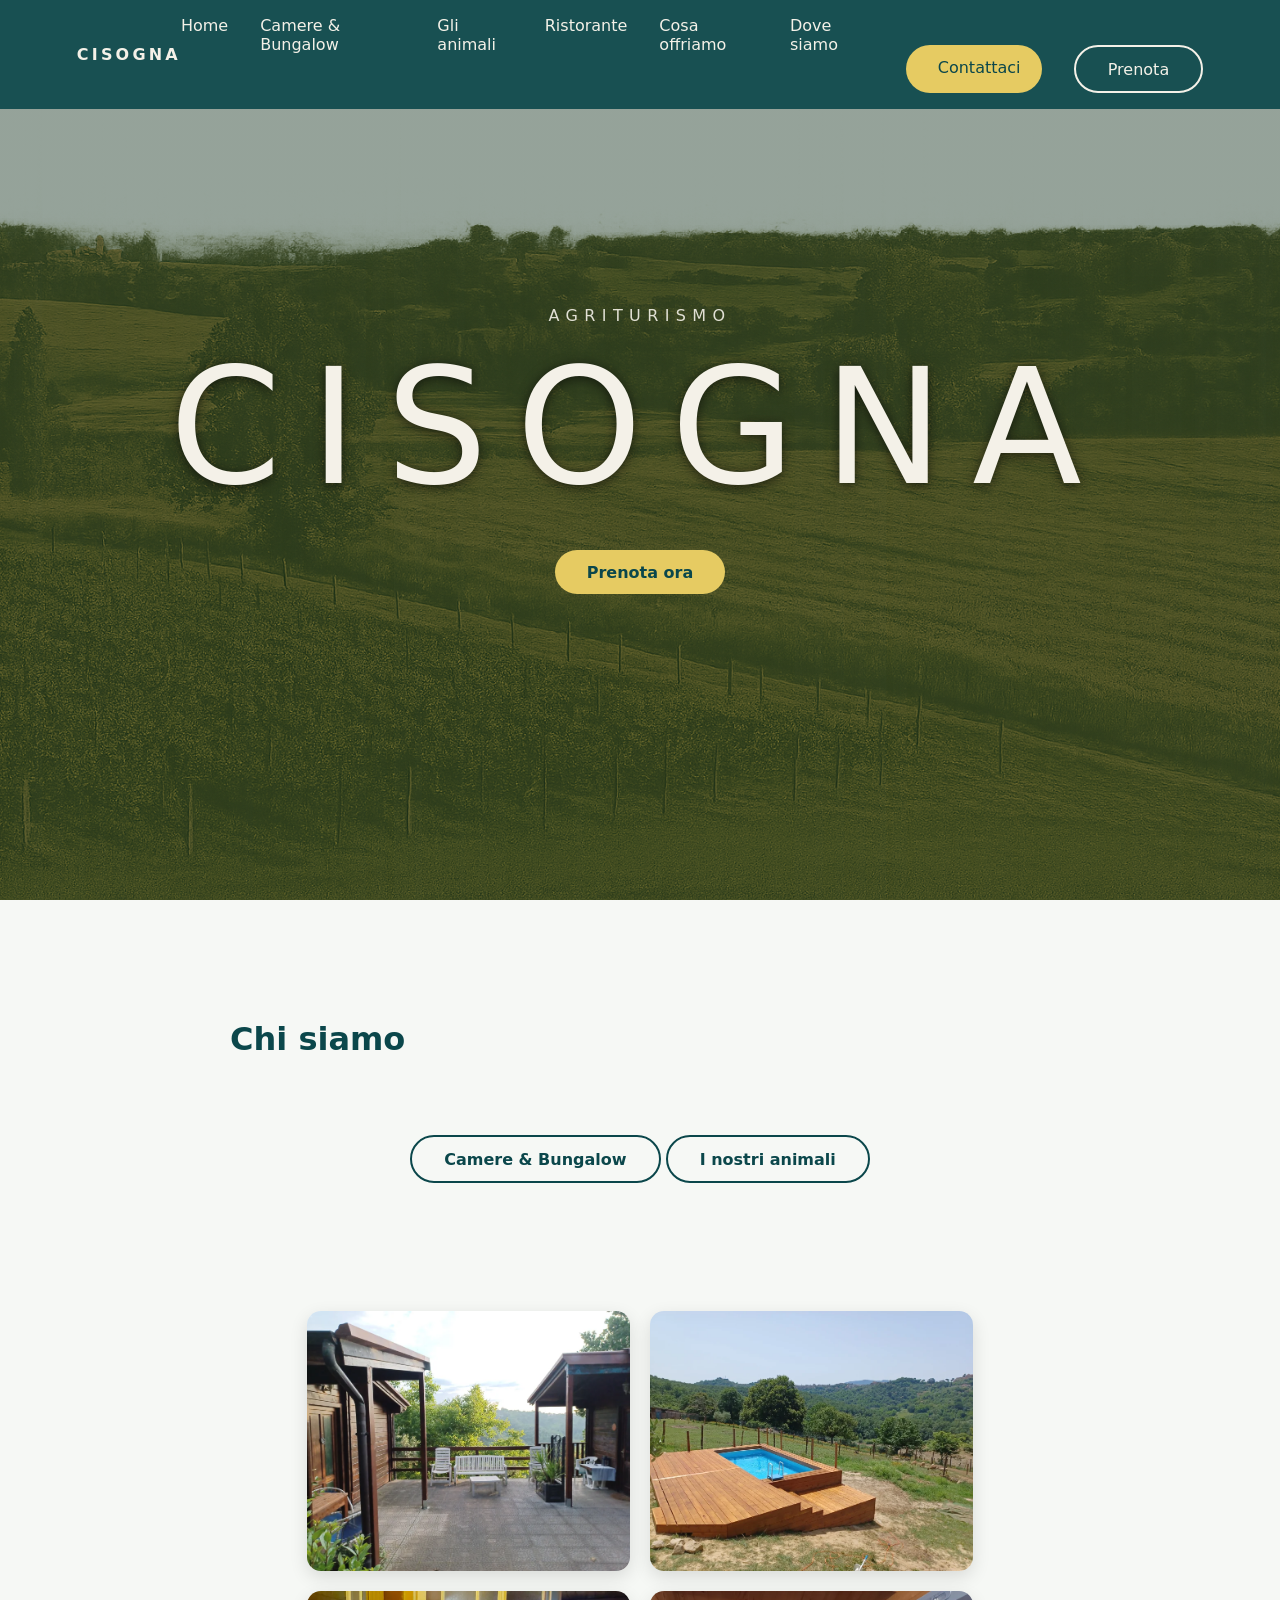
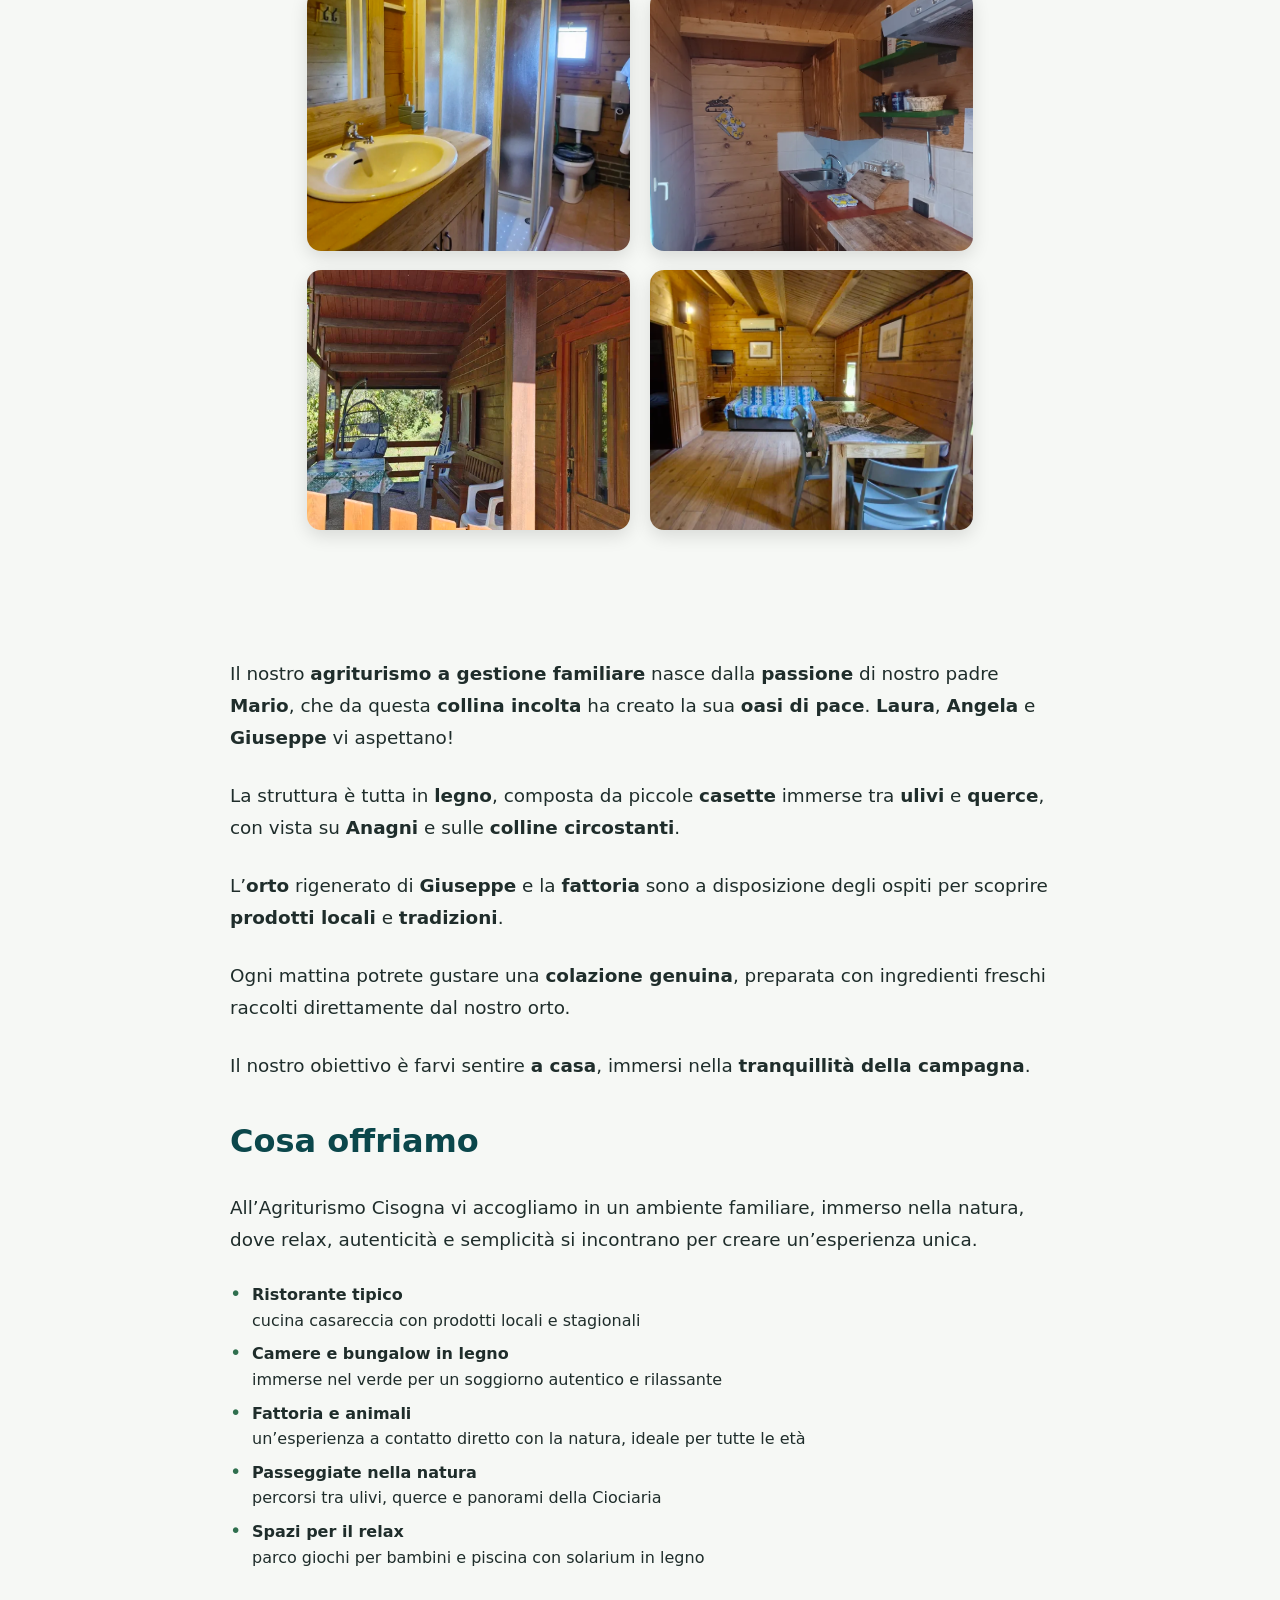
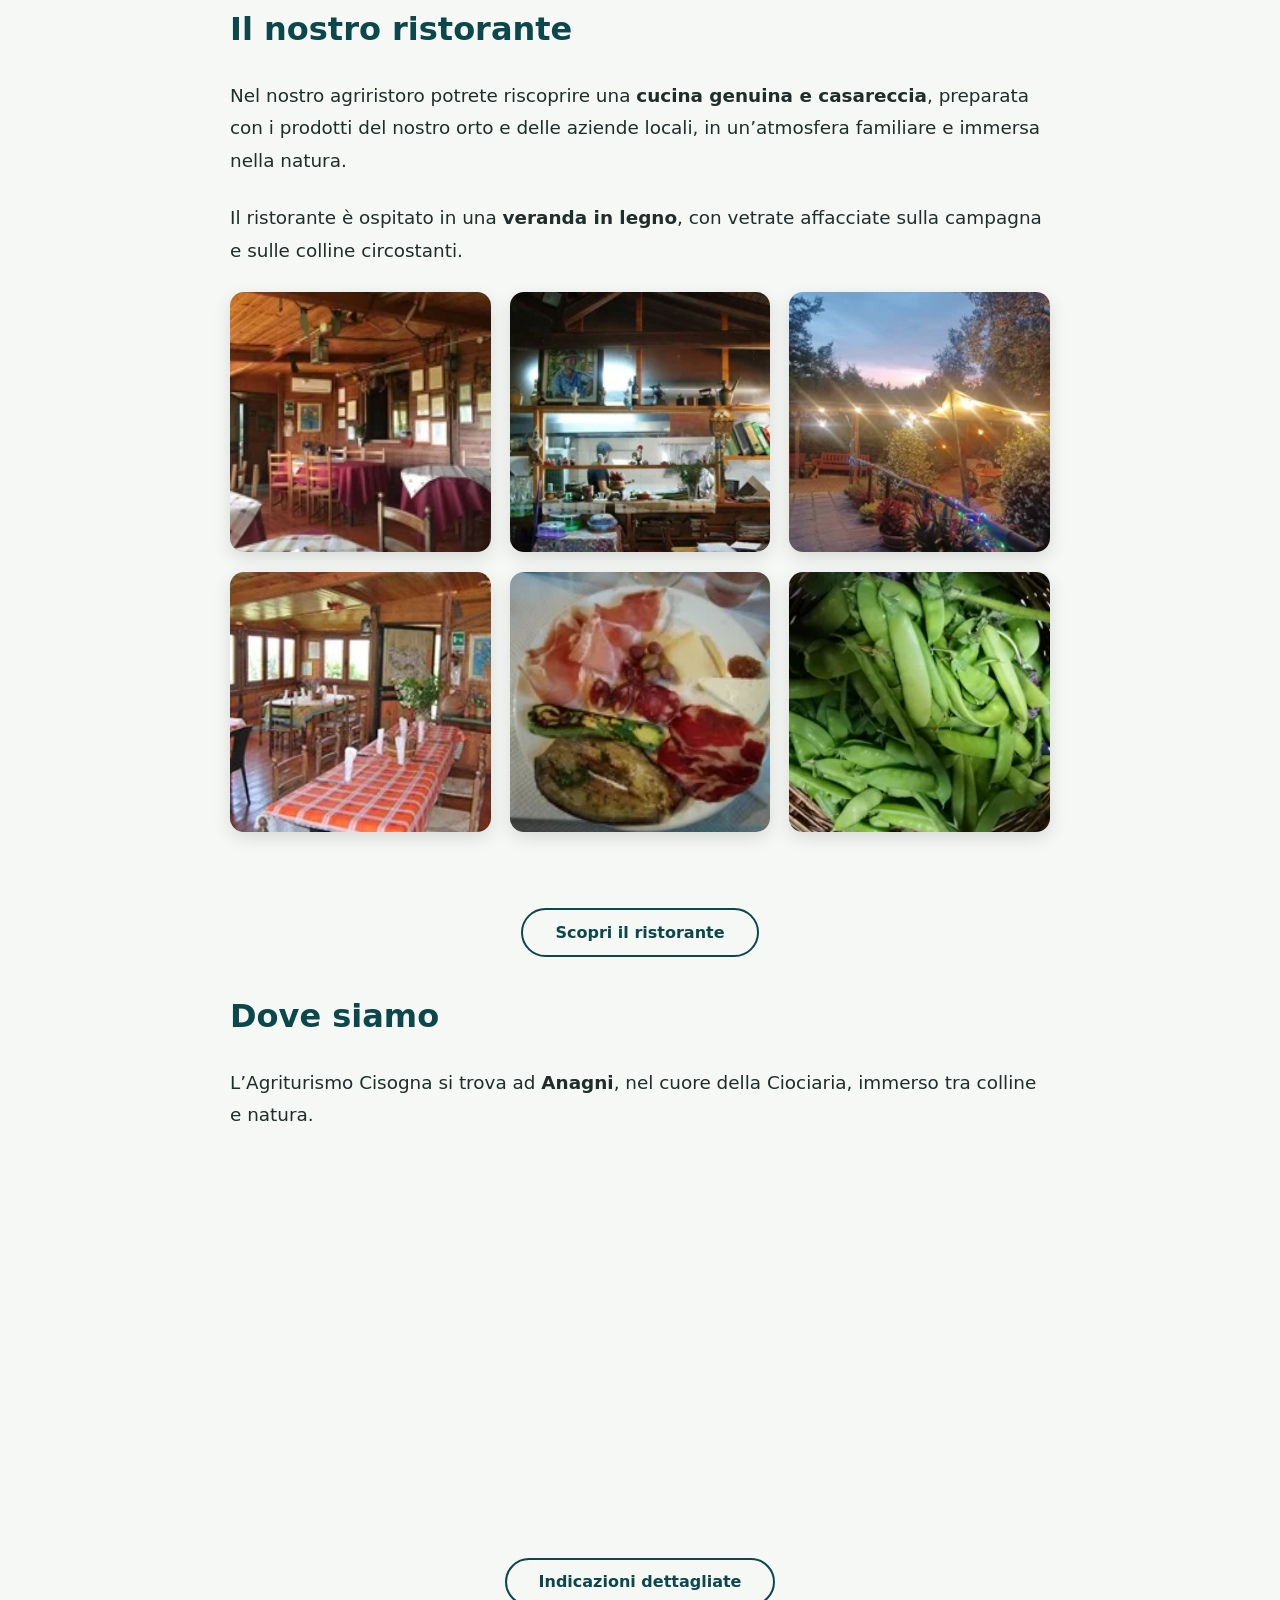
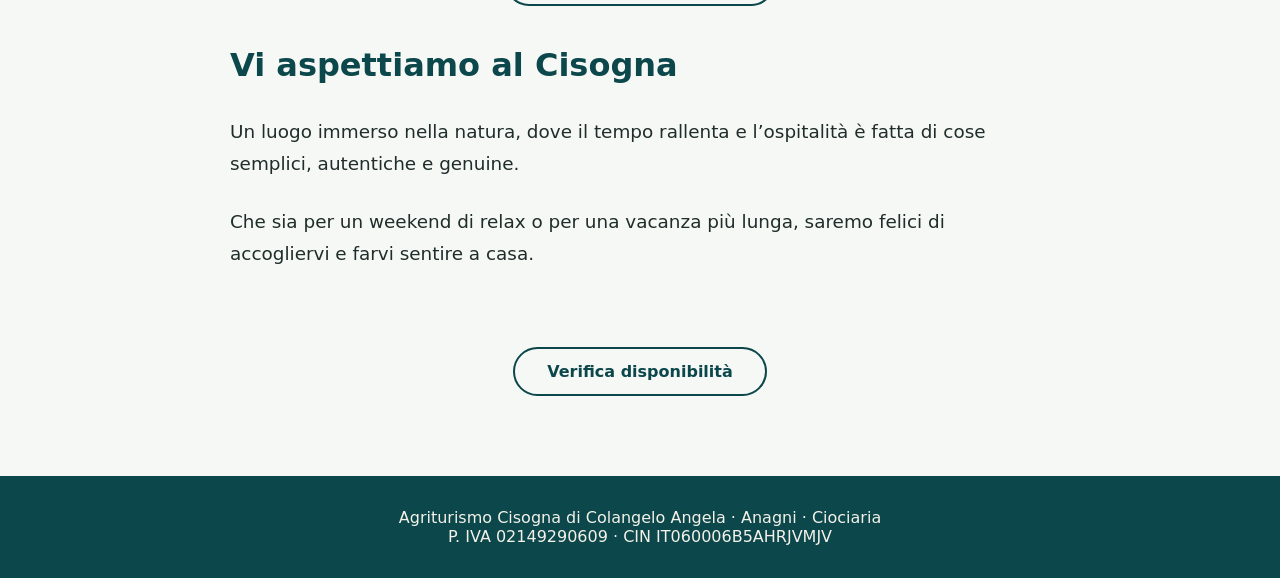
<file: index.html>
<!DOCTYPE html>
<html lang="it">

<head>
  <meta charset="UTF-8" />
  <meta name="viewport" content="width=device-width, initial-scale=1" />
  <title>Agriturismo Cisogna</title>

  <link rel="stylesheet" href="./css/main.css" />
</head>

<body>
  <!--MENU-->
  <header class="site-header">
    <div class="nav-brand">CISOGNA</div>

    <button class="hamburger" aria-label="Menu">
      <span></span>
      <span></span>
      <span></span>
    </button>

    <nav class="nav-menu">
      <a href="index.html">Home</a>
      <a href="camere.html">Camere & Bungalow</a>
      <a href="animali.html">Gli animali</a>
      <a href="ristorante.html">Ristorante</a>
      <a href="cosa-offriamo.html">Cosa offriamo</a>
      <a href="dove-siamo.html">Dove siamo</a>
      <a href="contatti.html" class="cta max-width-cta color-blue">Contattaci</a>
      <a href="https://direct-book.com/properties/agriturismocisognadirect" target="_blank"
        class="cta cta-outline">Prenota</a>
    </nav>
  </header>

  <!-- HERO con IMMAGINE -->
  <section class="hero">
    <div class="brand">
      <span class="subtitle">Agriturismo</span>
      <h1>CISOGNA</h1>

      <!-- CTA prenotazioni -->
      <a href="https://direct-book.com/properties/agriturismocisognadirect" target="_blank" class="cta">
        Prenota ora
      </a>
    </div>
  </section>

  <!-- CONTENUTO -->
  <main class="content">
    <section class="text-block">
      <h2>Chi siamo</h2>

      <div class="cta-block">
        <a href="camere.html" class="cta cta-outline">
          Camere & Bungalow
        </a>
        <a href="animali.html" class="cta cta-outline">
          I nostri animali
        </a>
      </div>


      <section class="gallery">
        <div class="gallery-grid">
          <img src="assets\images\struttura.webp" alt="Agriturismo Cisogna - Struttura">
          <img src="assets\images\piscina.webp" alt="Agriturismo Cisogna - Piscina">
          <img src="assets\images\bagno.webp" alt="Agriturismo Cisogna - Bagno">
          <img src="assets\images\cucina.webp" alt="Agriturismo Cisogna - Cucina">
          <img src="assets\images\bungalow_1.webp" alt="Agriturismo Cisogna - Camere">
          <img src="assets\images\bungalow_2.webp" alt="Agriturismo Cisogna - Camere">
        </div>
      </section>


      <p>
        Il nostro <strong>agriturismo a gestione familiare</strong> nasce dalla
        <strong>passione</strong> di nostro padre <strong>Mario</strong>, che da questa
        <strong>collina incolta</strong> ha creato la sua <strong>oasi di pace</strong>.
        <strong>Laura</strong>, <strong>Angela</strong> e <strong>Giuseppe</strong> vi aspettano!
      </p>

      <p>
        La struttura è tutta in <strong>legno</strong>, composta da piccole
        <strong>casette</strong> immerse tra <strong>ulivi</strong> e <strong>querce</strong>,
        con vista su <strong>Anagni</strong> e sulle <strong>colline circostanti</strong>.
      </p>

      <p>
        L’<strong>orto</strong> rigenerato di <strong>Giuseppe</strong> e la
        <strong>fattoria</strong> sono a disposizione degli ospiti per scoprire
        <strong>prodotti locali</strong> e <strong>tradizioni</strong>.
      </p>

      <p>
        Ogni mattina potrete gustare una <strong>colazione genuina</strong>,
        preparata con ingredienti freschi raccolti direttamente dal nostro orto.
      </p>

      <p>
        Il nostro obiettivo è farvi sentire <strong>a casa</strong>, immersi nella
        <strong>tranquillità della campagna</strong>.
      </p>

    </section>

    <section class="text-block margin-40">

      <h2>Cosa offriamo</h2>

      <p class="intro">
        All’Agriturismo Cisogna vi accogliamo in un ambiente familiare, immerso
        nella natura, dove relax, autenticità e semplicità si incontrano per creare
        un’esperienza unica.
      </p>

      <ul class="services-list">
        <li>
          <strong>Ristorante tipico</strong><br>
          cucina casareccia con prodotti locali e stagionali
        </li>

        <li>
          <strong>Camere e bungalow in legno</strong><br>
          immerse nel verde per un soggiorno autentico e rilassante
        </li>

        <li>
          <strong>Fattoria e animali</strong><br>
          un’esperienza a contatto diretto con la natura, ideale per tutte le età
        </li>

        <li>
          <strong>Passeggiate nella natura</strong><br>
          percorsi tra ulivi, querce e panorami della Ciociaria
        </li>

        <li>
          <strong>Spazi per il relax</strong><br>
          parco giochi per bambini e piscina con solarium in legno
        </li>
      </ul>

    </section>


    <section class="text-block margin-40">
      <h2>Il nostro ristorante</h2>

      <p>
        Nel nostro agriristoro potrete riscoprire una <strong>cucina genuina e casareccia</strong>,
        preparata con i prodotti del nostro orto e delle aziende locali, in un’atmosfera
        familiare e immersa nella natura.
      </p>

      <p>
        Il ristorante è ospitato in una <strong>veranda in legno</strong>, con
        vetrate affacciate sulla campagna e sulle colline circostanti.
      </p>

      <div class="gallery-grid">
        <img src="assets/images/ristorante_01.webp" alt="Agriturismo Cisogna - Ristorante">
        <img src="assets/images/ristorante_02.webp" alt="Agriturismo Cisogna - Cucina">
        <img src="assets/images/ristorante_03.webp" alt="Agriturismo Cisogna - Piatti">
        <img src="assets/images/ristorante_04.webp" alt="Agriturismo Cisogna - Tavoli all'aperto">
        <img src="assets/images/ristorante_05.webp" alt="Agriturismo Cisogna - Ristorante">
        <img src="assets/images/ristorante_06.webp" alt="Agriturismo Cisogna - Cucina">
      </div>

      <div class="cta-block">
        <a href="ristorante.html" class="cta cta-outline">
          Scopri il ristorante
        </a>
      </div>
    </section>


    <section class="text-block margin-40">
      <h2>Dove siamo</h2>

      <p>
        L’Agriturismo Cisogna si trova ad <strong>Anagni</strong>, nel cuore della
        Ciociaria, immerso tra colline e natura.
      </p>

      <div class="map">
        <iframe src="https://www.google.com/maps?q=Strada+Comunale+San+Filippo+Via+Cisogna+03012+Anagni+FR&output=embed"
          loading="lazy" referrerpolicy="no-referrer-when-downgrade">
        </iframe>
      </div>

      <div class="cta-block">
        <a href="dove-siamo.html" class="cta cta-outline">
          Indicazioni dettagliate
        </a>
      </div>
    </section>

    <section class="text-block margin-40">
      <h2>Vi aspettiamo al Cisogna</h2>

      <p>
        Un luogo immerso nella natura, dove il tempo rallenta e
        l’ospitalità è fatta di cose semplici, autentiche e genuine.
      </p>

      <p>
        Che sia per un weekend di relax o per una vacanza più lunga,
        saremo felici di accogliervi e farvi sentire a casa.
      </p>

      <div class="cta-block">
        <a href="https://direct-book.com/properties/agriturismocisognadirect" target="_blank" class="cta cta-outline">
          Verifica disponibilità
        </a>
      </div>
    </section>

  </main>

  <footer class="footer">
    <p>
      Agriturismo Cisogna di Colangelo Angela · Anagni · Ciociaria<br>
      P. IVA 02149290609 · CIN IT060006B5AHRJVMJV
    </p>
  </footer>

  <script>
    const hamburger = document.querySelector('.hamburger');
    const navMenu = document.querySelector('.nav-menu');

    hamburger.addEventListener('click', () => {
      navMenu.classList.toggle('open');
    });
  </script>

</body>

</html>
</file>
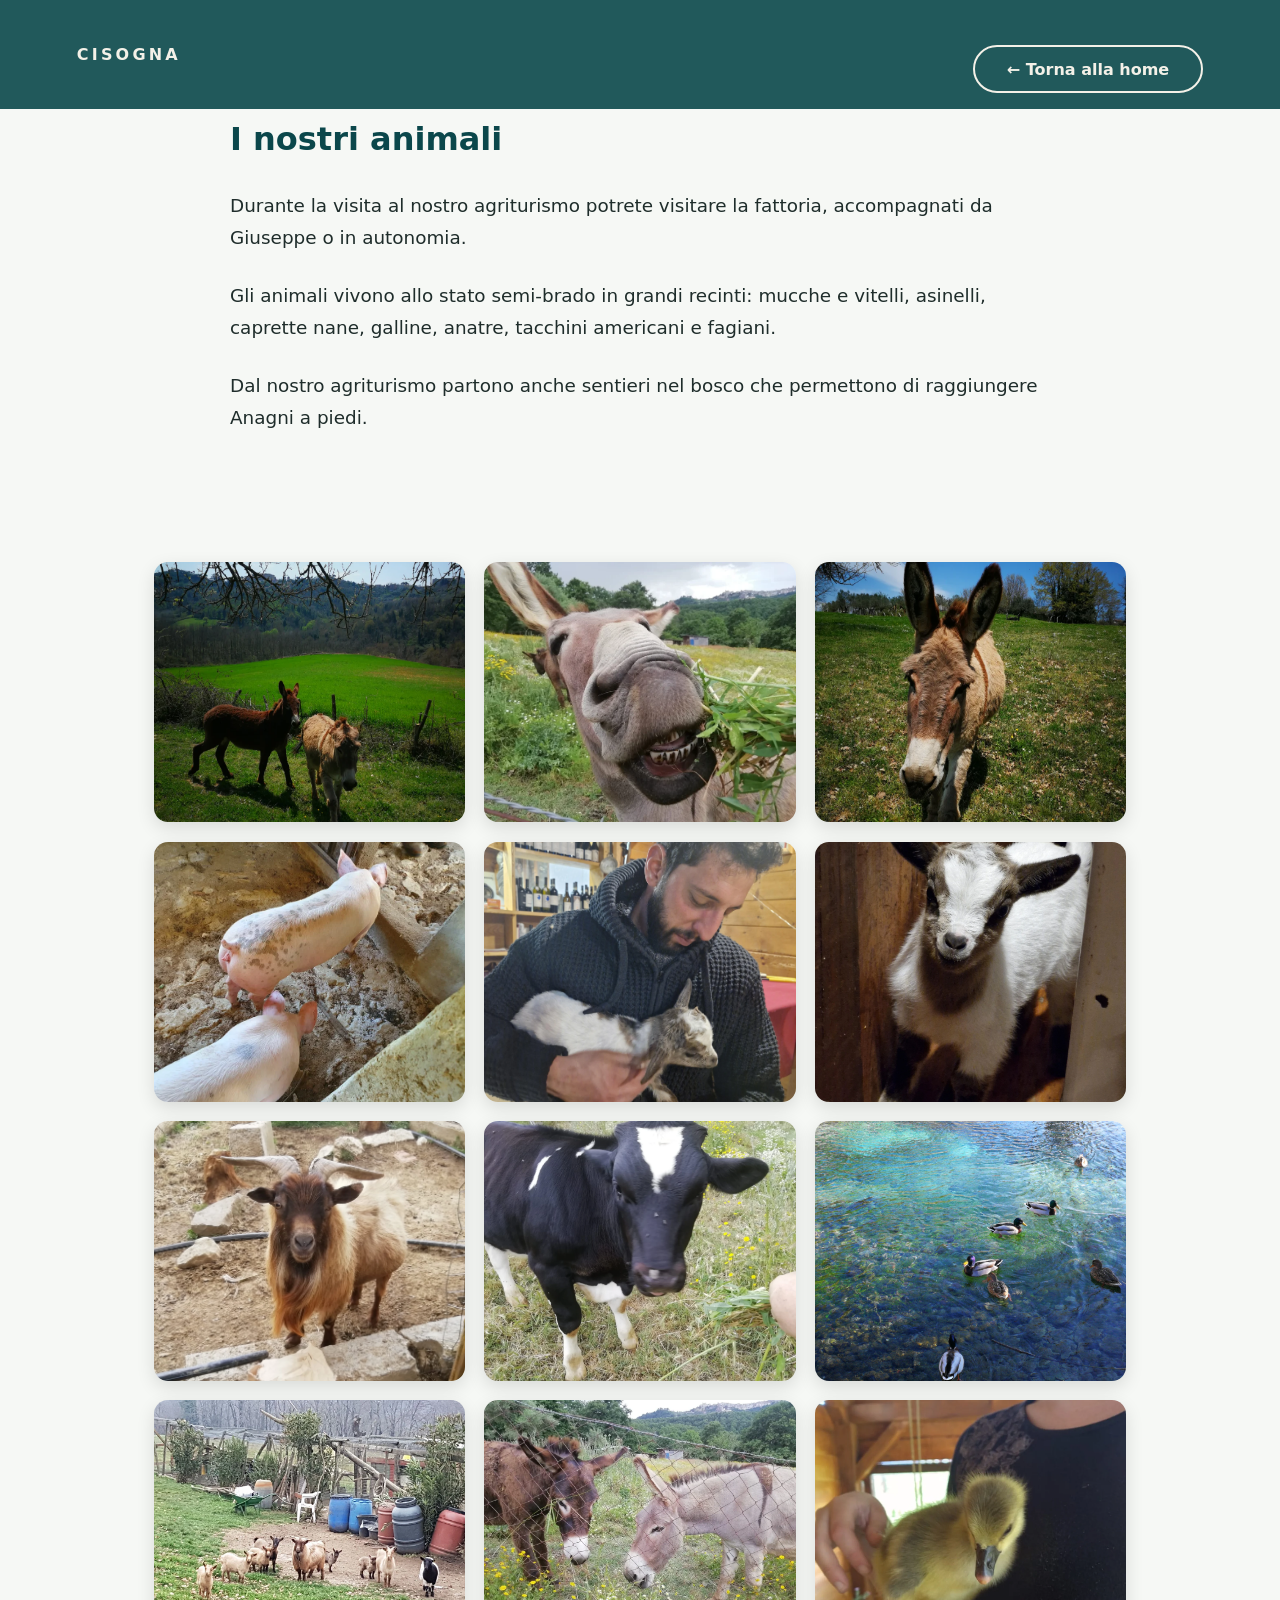
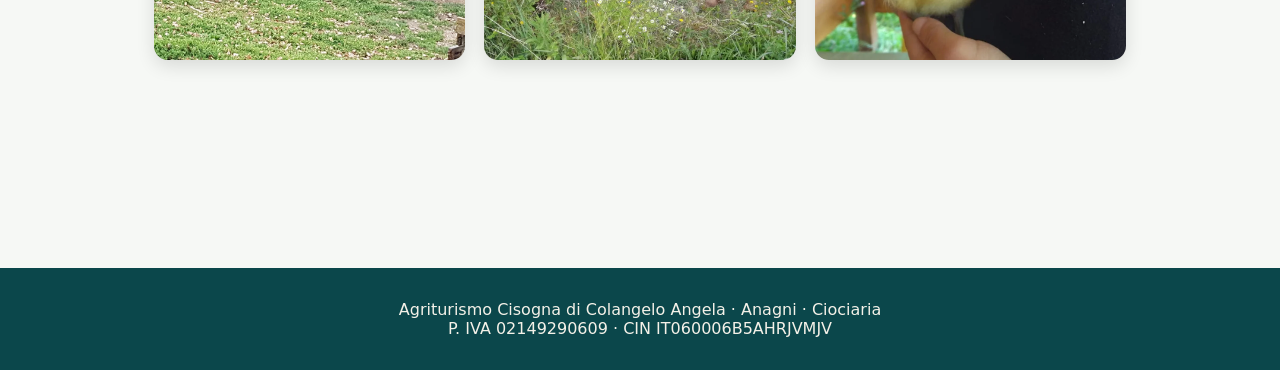
<file: animali.html>
<!DOCTYPE html>
<html lang="it">
<head>
  <meta charset="UTF-8" />
  <meta name="viewport" content="width=device-width, initial-scale=1" />
  <title>I nostri animali · Agriturismo Cisogna</title>
  <link rel="stylesheet" href="./css/main.css" />
</head>

<body>

<header class="site-header">
  <div class="nav-brand">CISOGNA</div>
  <a href="index.html" class="cta cta-outline">← Torna alla home</a>
</header>

<main class="content">
  <section class="text-block">
    <h2>I nostri animali</h2>

    <p>
      Durante la visita al nostro agriturismo potrete visitare la fattoria,
      accompagnati da Giuseppe o in autonomia.
    </p>

    <p>
      Gli animali vivono allo stato semi‑brado in grandi recinti:
      mucche e vitelli, asinelli, caprette nane, galline, anatre,
      tacchini americani e fagiani.
    </p>

    <p>
      Dal nostro agriturismo partono anche sentieri nel bosco
      che permettono di raggiungere Anagni a piedi.
    </p>
  </section>

  <!-- GALLERY ANIMALI -->
  <section class="gallery">
    <div class="gallery-grid">
      <img src="assets/images/animali1.webp" alt="Asinelli">
      <img src="assets/images/animali2.webp" alt="Asinelli">
      <img src="assets/images/animali3.webp" alt="Asinelli">
      <img src="assets/images/animali4.webp" alt="Maialini">
      <img src="assets/images/animali5.webp" alt="Asinelli">
      <img src="assets/images/animali6.webp" alt="Asinelli">
      <img src="assets/images/animali7.webp" alt="Asinelli">
      <img src="assets/images/animali8.webp" alt="Maialini">
      <img src="assets/images/animali9.webp" alt="Anatroccole">
      <img src="assets/images/animali10.webp" alt="Caprette">
      <img src="assets/images/animali11.webp" alt="Asinelli">
      <img src="assets/images/animali12.webp" alt="Anatroccolo">
    </div>
  </section>
</main>

<footer class="footer">
  <p>
    Agriturismo Cisogna di Colangelo Angela · Anagni · Ciociaria<br>
    P. IVA 02149290609 · CIN IT060006B5AHRJVMJV
  </p>
</footer>

</body>
</html>
</file>
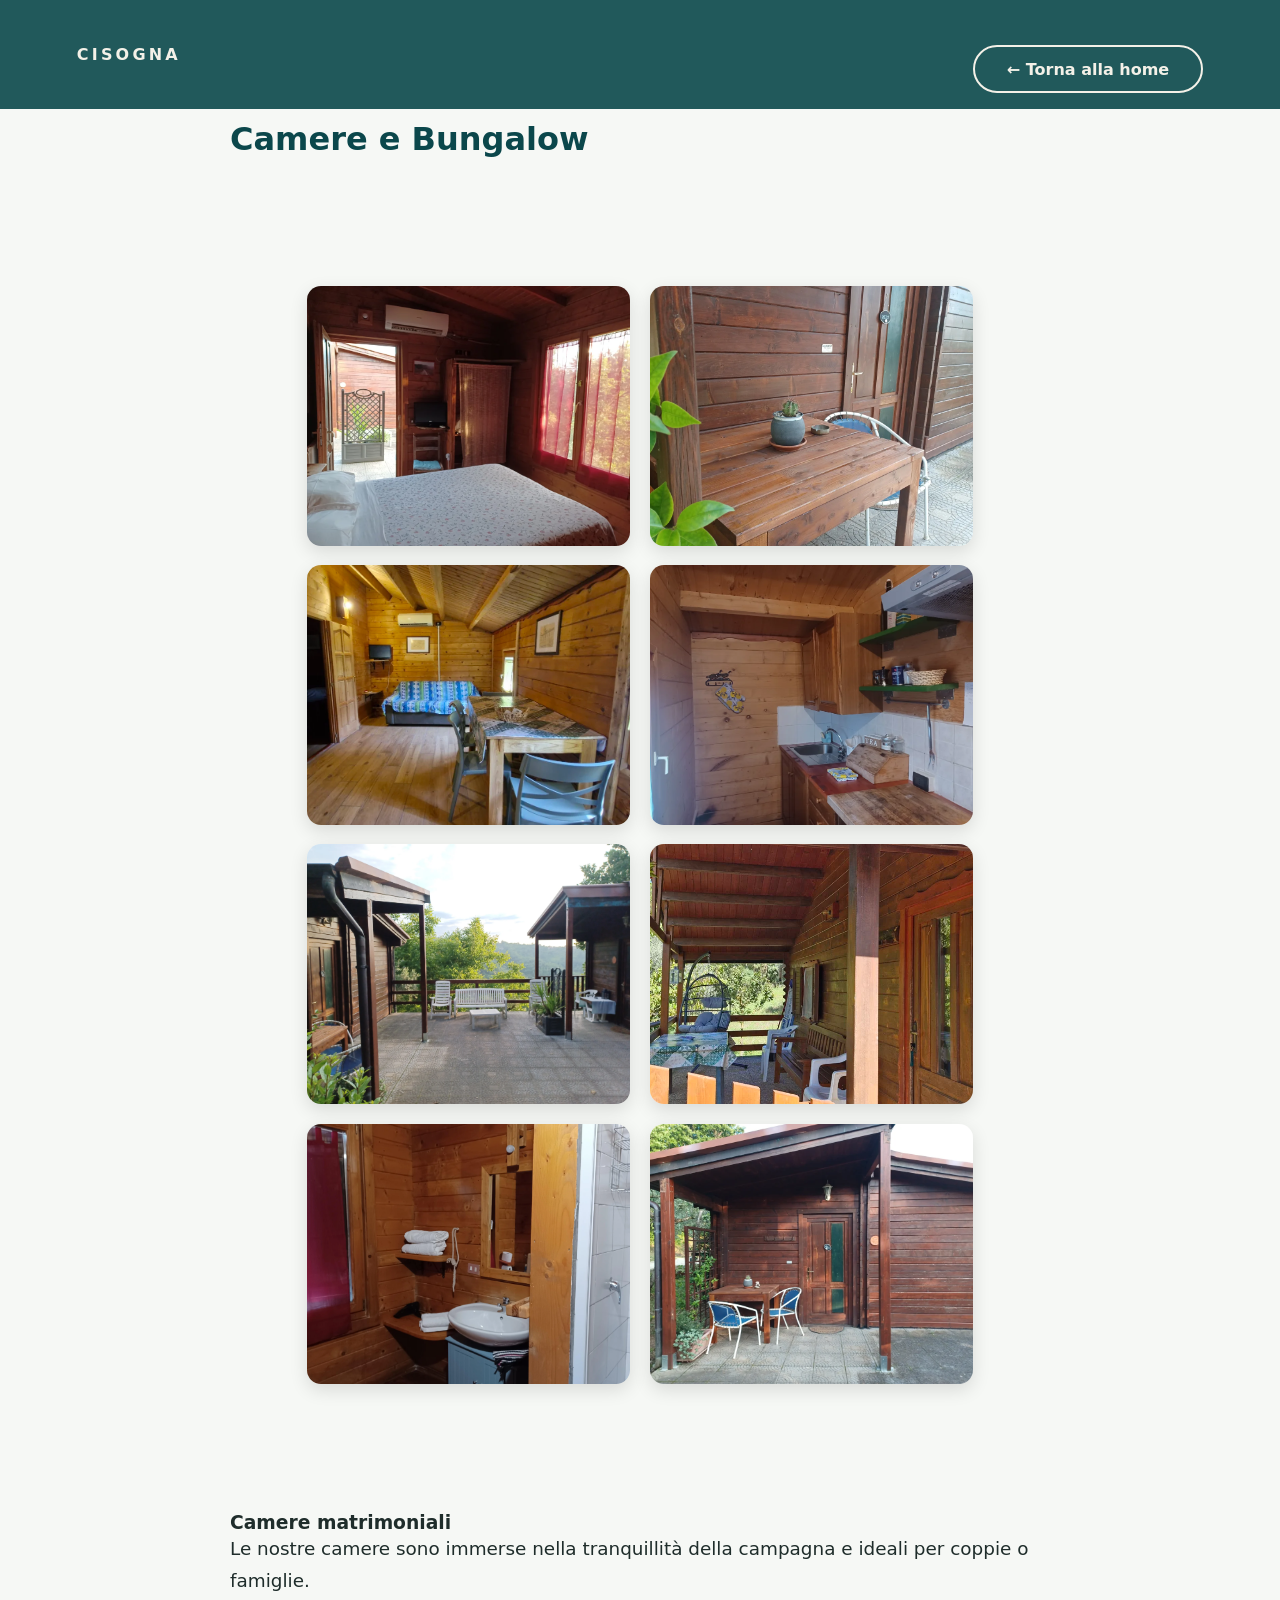
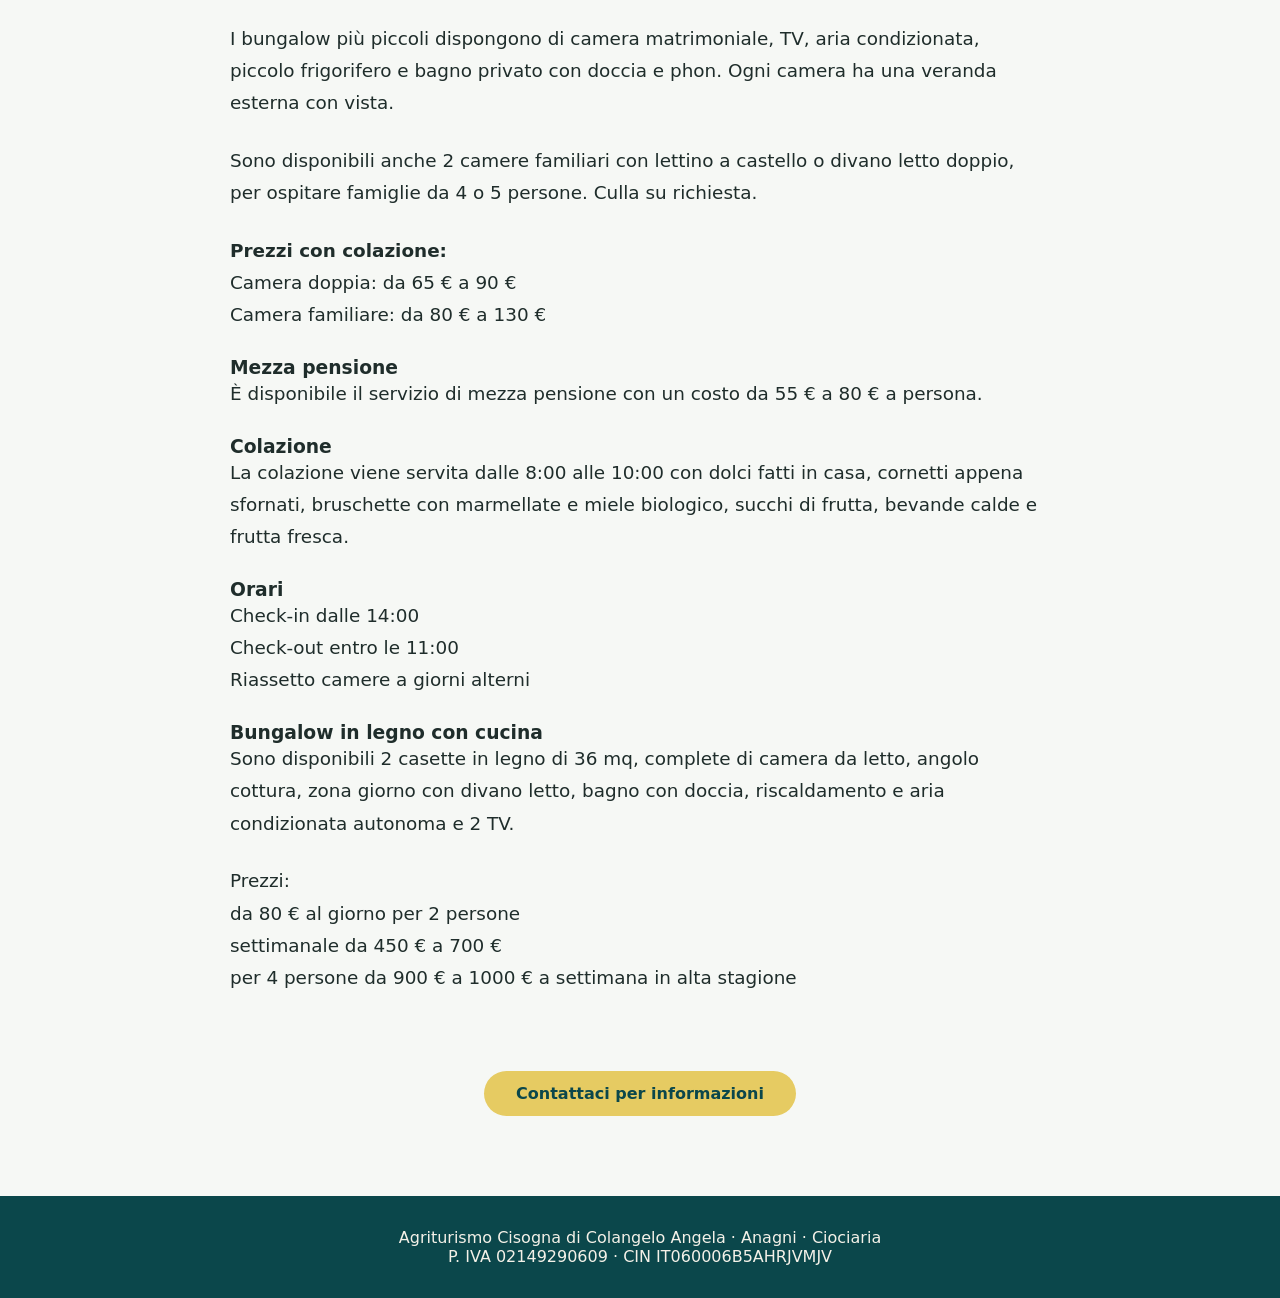
<file: camere.html>
<!DOCTYPE html>
<html lang="it">
<head>
  <meta charset="UTF-8" />
  <meta name="viewport" content="width=device-width, initial-scale=1" />
  <title>Camere & Bungalow · Agriturismo Cisogna</title>
  <link rel="stylesheet" href="./css/main.css" />
</head>

<body>

<header class="site-header">
  <div class="nav-brand">CISOGNA</div>
  <a href="index.html" class="cta cta-outline back-home">← Torna alla home</a>
</header>

<main class="content">
  <section class="text-block">
    <h2>Camere e Bungalow</h2>

    <section class="gallery">
    <div class="gallery-grid">
        <img src="assets/images/camere_matrimoniale.webp" alt="Camera matrimoniale - Agriturismo Cisogna">
        <img src="assets/images/camera_familiare.webp" alt="Camera familiare - Agriturismo Cisogna">
        <img src="assets/images/bungalow_interno.webp" alt="Interno bungalow in legno - Agriturismo Cisogna">
        <img src="assets/images/bungalow_cucina.webp" alt="Bungalow con cucina - Agriturismo Cisogna">
        <img src="assets/images/veranda.webp" alt="Veranda esterna delle camere">
        <img src="assets/images/bungalow_esterno.webp" alt="Bungalow in legno immerso nella natura">
        <img src="assets/images/bungalow_bagno_1.webp" alt="Bagno">
        <img src="assets/images/esterno_1.webp" alt="Bagno">
    </div>
    </section>

    
    <h3>Camere matrimoniali</h3>
    <p>
      Le nostre camere sono immerse nella tranquillità della campagna e ideali
      per coppie o famiglie.
    </p>

    <p>
      I bungalow più piccoli dispongono di camera matrimoniale, TV, aria
      condizionata, piccolo frigorifero e bagno privato con doccia e phon.
      Ogni camera ha una veranda esterna con vista.
    </p>

    <p>
      Sono disponibili anche 2 camere familiari con lettino a castello o divano
      letto doppio, per ospitare famiglie da 4 o 5 persone. Culla su richiesta.
    </p>

    <p>
      <strong>Prezzi con colazione:</strong><br />
      Camera doppia: da 65 € a 90 €<br />
      Camera familiare: da 80 € a 130 €
    </p>

    <h3>Mezza pensione</h3>
    <p>
      È disponibile il servizio di mezza pensione con un costo da 55 € a 80 € a
      persona.
    </p>

    <h3>Colazione</h3>
    <p>
      La colazione viene servita dalle 8:00 alle 10:00 con dolci fatti in casa,
      cornetti appena sfornati, bruschette con marmellate e miele biologico,
      succhi di frutta, bevande calde e frutta fresca.
    </p>

    <h3>Orari</h3>
    <p>
      Check‑in dalle 14:00<br />
      Check‑out entro le 11:00<br />
      Riassetto camere a giorni alterni
    </p>

    <h3>Bungalow in legno con cucina</h3>
    <p>
      Sono disponibili 2 casette in legno di 36 mq, complete di camera da letto,
      angolo cottura, zona giorno con divano letto, bagno con doccia,
      riscaldamento e aria condizionata autonoma e 2 TV.
    </p>

    <p>
      Prezzi:<br />
      da 80 € al giorno per 2 persone<br />
      settimanale da 450 € a 700 €<br />
      per 4 persone da 900 € a 1000 € a settimana in alta stagione
    </p>

    <div class="cta-block">
      <a href="mailto:info@agriturismocisogna.it" class="cta">
        Contattaci per informazioni
      </a>
    </div>
  </section>
</main>

<footer class="footer">
  <p>
    Agriturismo Cisogna di Colangelo Angela · Anagni · Ciociaria<br>
    P. IVA 02149290609 · CIN IT060006B5AHRJVMJV
  </p>
</footer>

</body>
</html>
</file>
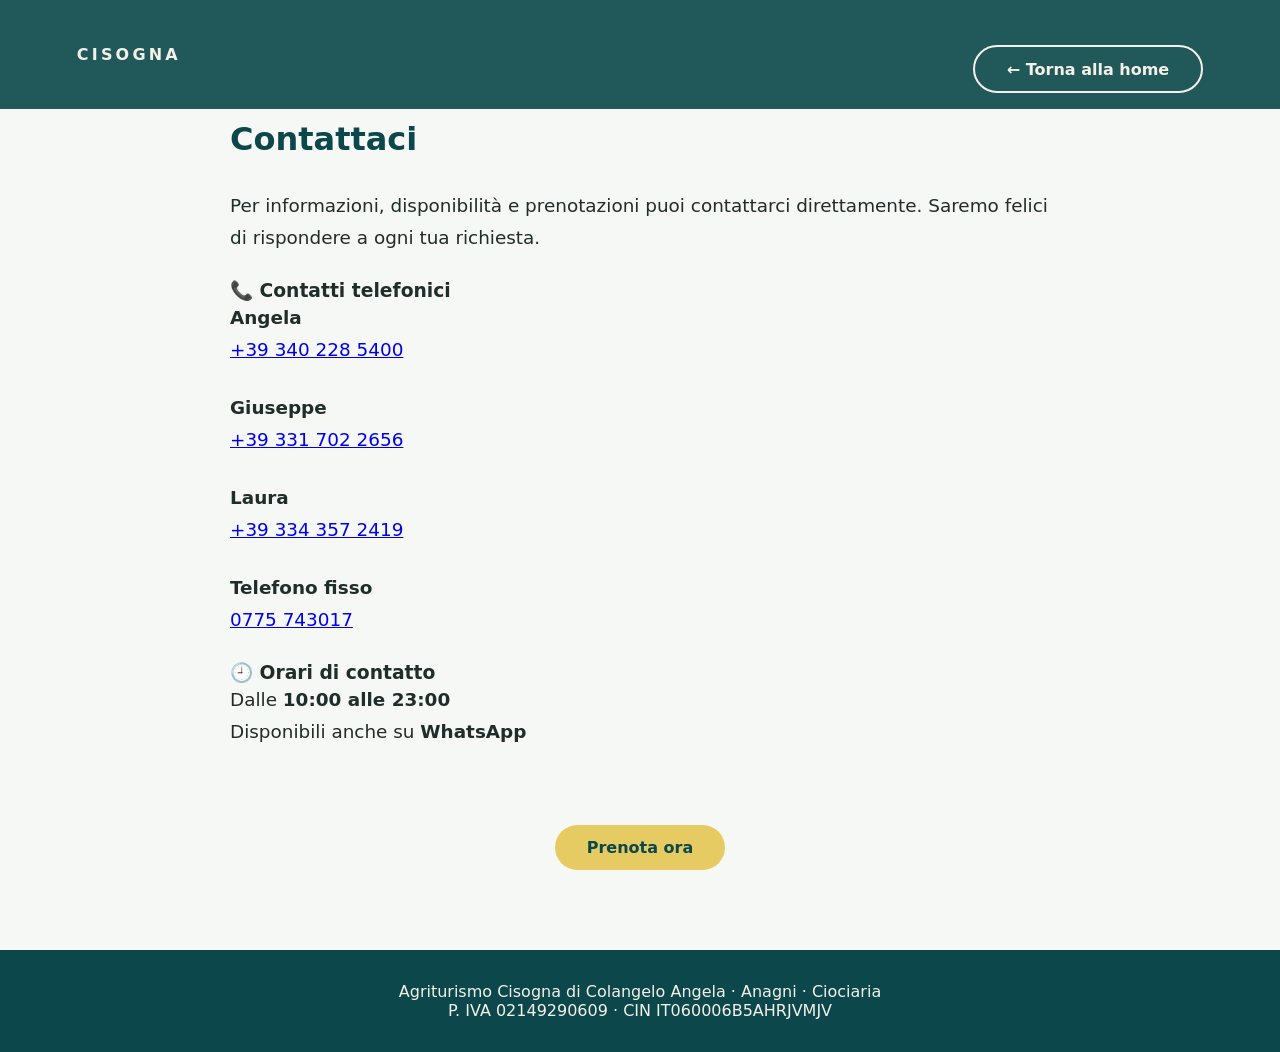
<file: contatti.html>
<!DOCTYPE html>
<html lang="it">
<head>
  <meta charset="UTF-8" />
  <meta name="viewport" content="width=device-width, initial-scale=1" />
  <title>Contattaci · Agriturismo Cisogna</title>
  <link rel="stylesheet" href="./css/main.css" />
</head>

<body>

<header class="site-header">
  <div class="nav-brand">CISOGNA</div>
  <a href="index.html" class="cta cta-outline back-home">← Torna alla home</a>
</header>

<main class="content">
  <section class="text-block">
    <h2>Contattaci</h2>

    <p>
      Per informazioni, disponibilità e prenotazioni puoi contattarci
      direttamente. Saremo felici di rispondere a ogni tua richiesta.
    </p>

    <h3>📞 Contatti telefonici</h3>

    <p>
      <strong>Angela</strong><br />
      <a href="tel:+393402285400">+39 340 228 5400</a>
    </p>

    <p>
      <strong>Giuseppe</strong><br />
      <a href="tel:+393317022656">+39 331 702 2656</a>
    </p>

    <p>
      <strong>Laura</strong><br />
      <a href="tel:+393343572419">+39 334 357 2419</a>
    </p>

    <p>
      <strong>Telefono fisso</strong><br />
      <a href="tel:+390775743017">0775 743017</a>
    </p>

    <h3>🕘 Orari di contatto</h3>
    <p>
      Dalle <strong>10:00 alle 23:00</strong><br />
      Disponibili anche su <strong>WhatsApp</strong>
    </p>

    <div class="cta-block">
      <a href="https://direct-book.com/properties/agriturismocisognadirect"
         target="_blank"
         class="cta">
        Prenota ora
      </a>
    </div>
  </section>
</main>

<footer class="footer">
  <p>
    Agriturismo Cisogna di Colangelo Angela · Anagni · Ciociaria<br>
    P. IVA 02149290609 · CIN IT060006B5AHRJVMJV
  </p>
</footer>

</body>
</html>
</file>
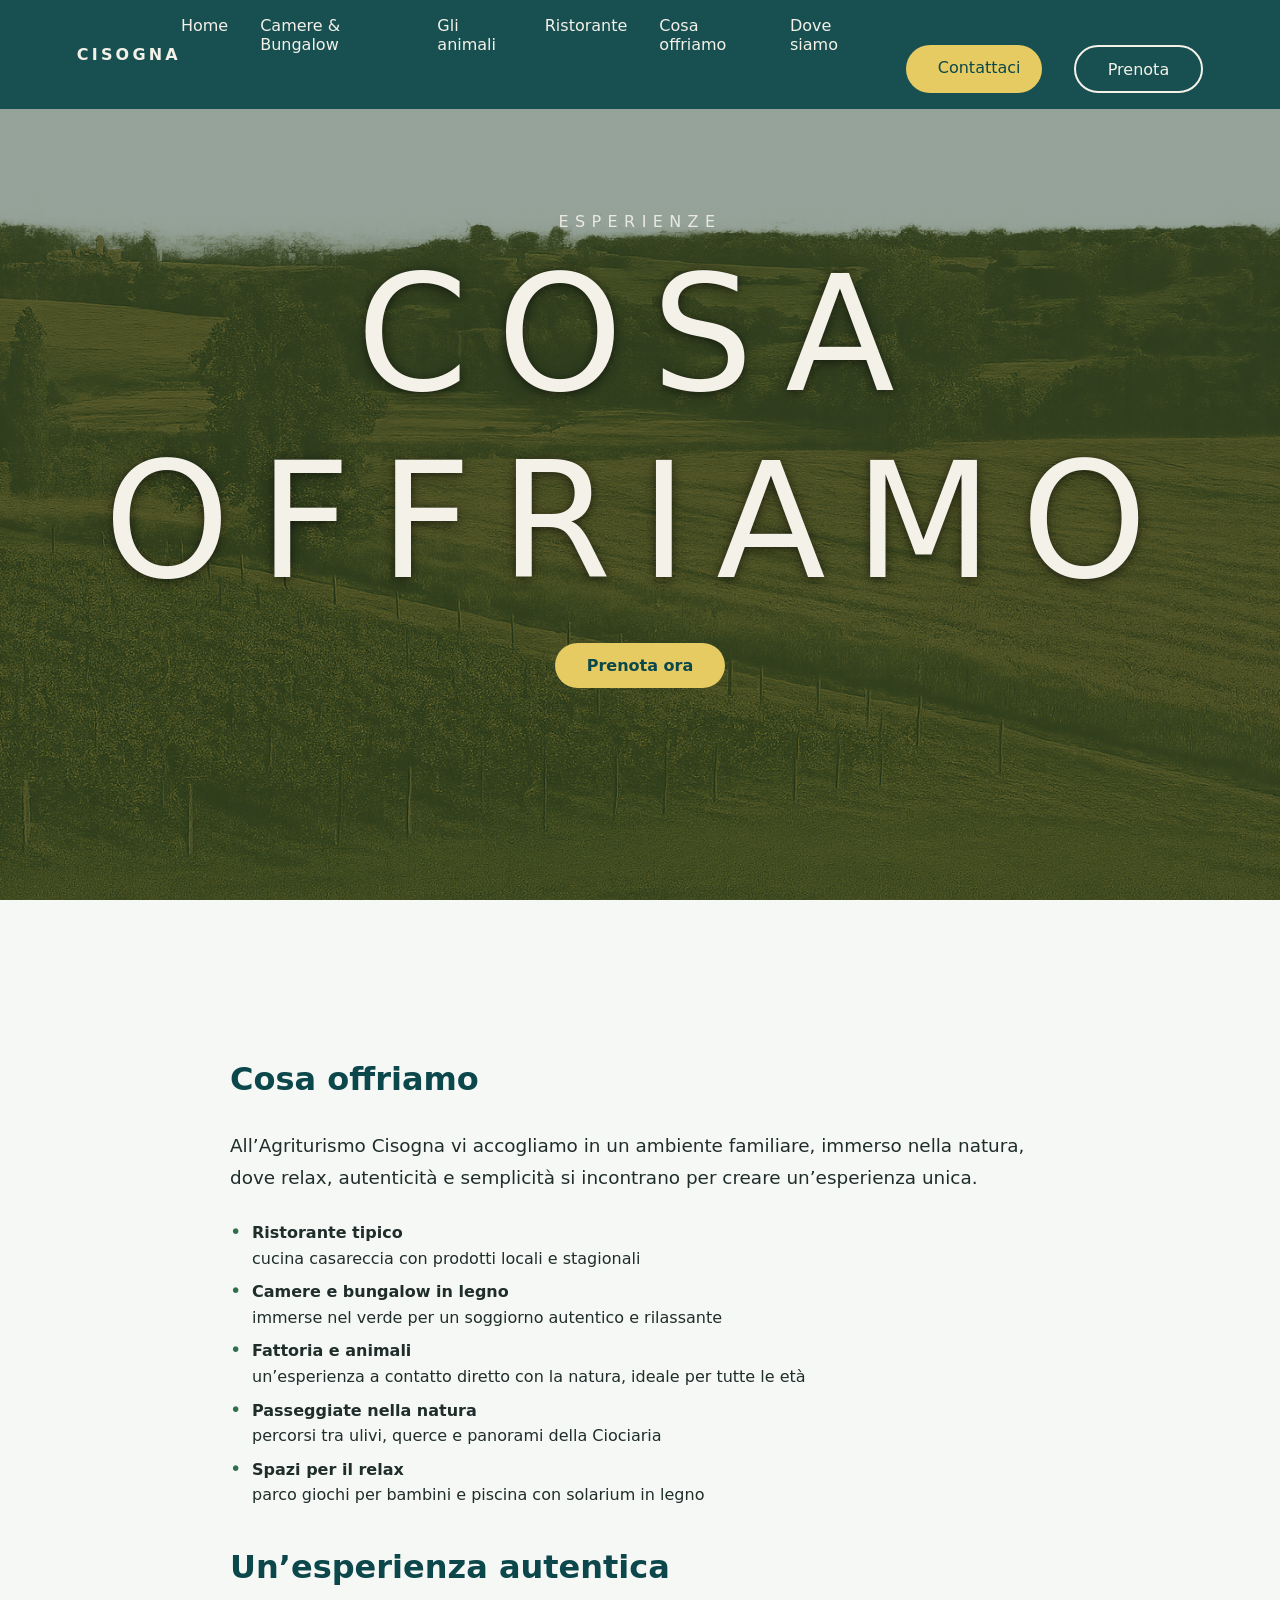
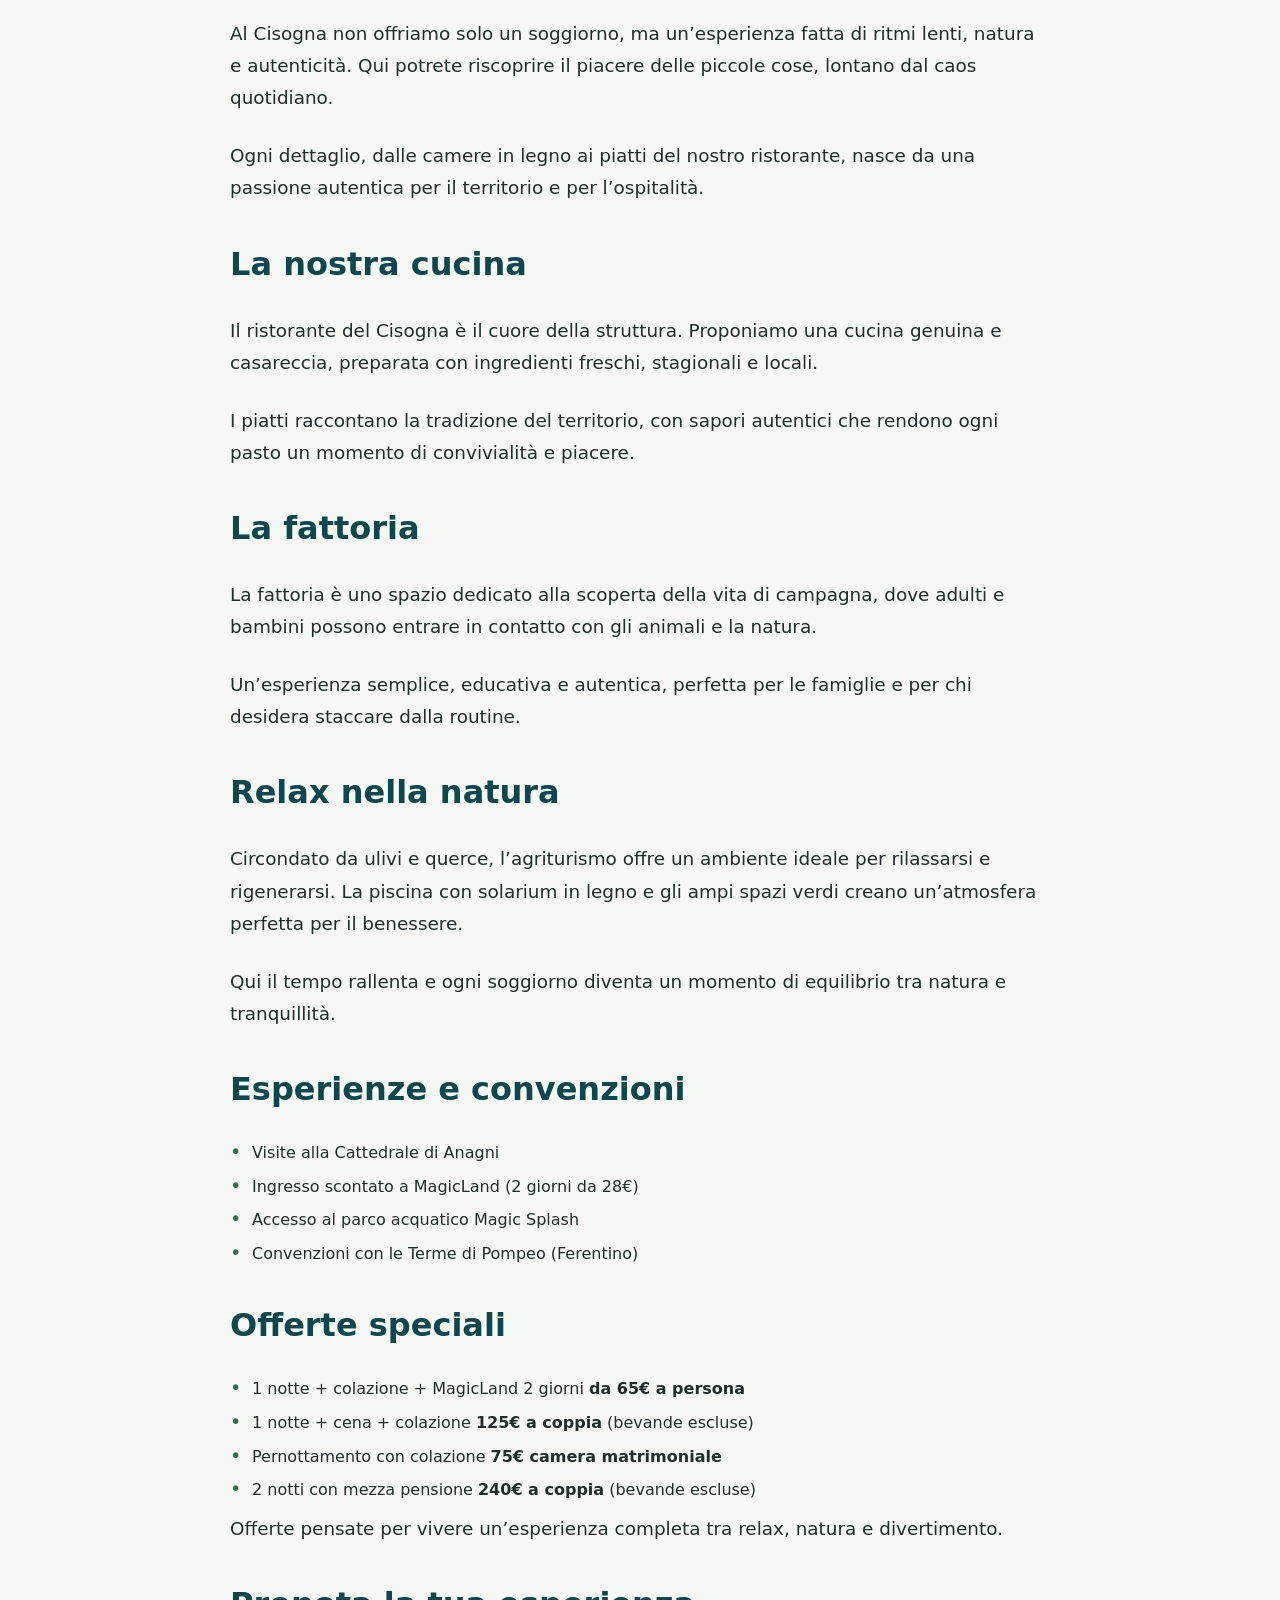
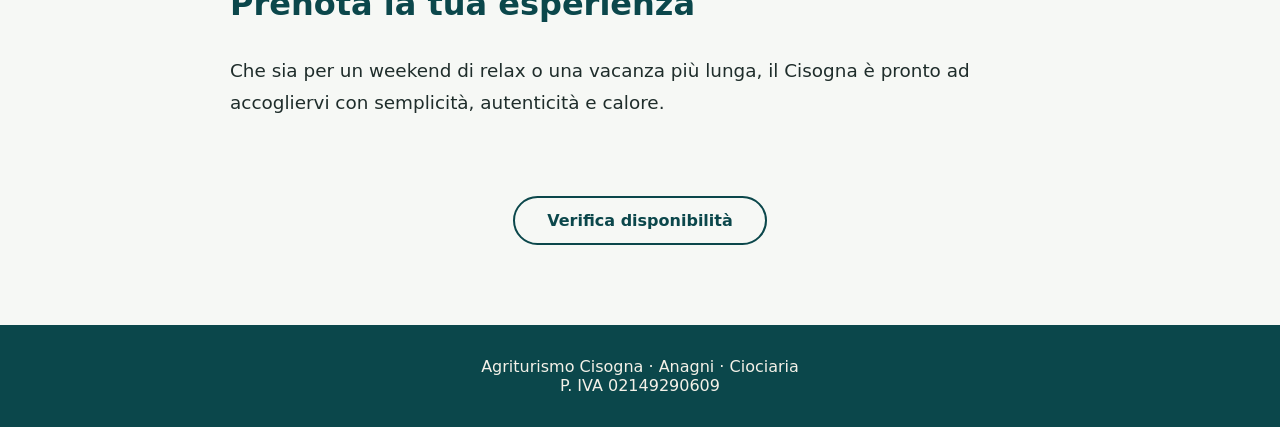
<file: cosa-offriamo.html>
<!DOCTYPE html>
<html lang="it">

<head>
    <meta charset="UTF-8" />
    <meta name="viewport" content="width=device-width, initial-scale=1" />
    <title>Cosa Offriamo | Agriturismo Cisogna</title>

    <meta name="description"
        content="Servizi, esperienze e offerte dell’Agriturismo Cisogna: camere, ristorante, fattoria, piscina e convenzioni con parchi e terme." />

    <link rel="stylesheet" href="./css/main.css" />
</head>

<body class="page-servizi">

    <!-- HEADER -->
    <header class="site-header">
        <div class="nav-brand">CISOGNA</div>

        <button class="hamburger" aria-label="Menu">
            <span></span>
            <span></span>
            <span></span>
        </button>

        <nav class="nav-menu">
            <a href="index.html">Home</a>
            <a href="camere.html">Camere & Bungalow</a>
            <a href="animali.html">Gli animali</a>
            <a href="ristorante.html">Ristorante</a>
            <a href="cosa-offriamo.html">Cosa offriamo</a>
            <a href="dove-siamo.html">Dove siamo</a>
            <a href="contatti.html" class="cta max-width-cta color-blue">Contattaci</a>
            <a href="https://direct-book.com/properties/agriturismocisognadirect" target="_blank"
                class="cta cta-outline">Prenota</a>
        </nav>
    </header>

    <!-- HERO -->
    <section class="hero">
        <div class="brand">
            <span class="subtitle">Esperienze</span>
            <h1>COSA OFFRIAMO</h1>

            <a href="https://direct-book.com/properties/agriturismocisognadirect" target="_blank" class="cta">
                Prenota ora
            </a>
        </div>
    </section>

    <!-- CONTENUTO -->
    <main class="content">

        <!-- SERVIZI -->
        <section class="text-block margin-40">

            <h2>Cosa offriamo</h2>

            <p class="intro">
                All’Agriturismo Cisogna vi accogliamo in un ambiente familiare, immerso
                nella natura, dove relax, autenticità e semplicità si incontrano per creare
                un’esperienza unica.
            </p>

            <ul class="services-list">
                <li>
                    <strong>Ristorante tipico</strong><br>
                    cucina casareccia con prodotti locali e stagionali
                </li>

                <li>
                    <strong>Camere e bungalow in legno</strong><br>
                    immerse nel verde per un soggiorno autentico e rilassante
                </li>

                <li>
                    <strong>Fattoria e animali</strong><br>
                    un’esperienza a contatto diretto con la natura, ideale per tutte le età
                </li>

                <li>
                    <strong>Passeggiate nella natura</strong><br>
                    percorsi tra ulivi, querce e panorami della Ciociaria
                </li>

                <li>
                    <strong>Spazi per il relax</strong><br>
                    parco giochi per bambini e piscina con solarium in legno
                </li>
            </ul>

        </section>


        <!-- FILOSOFIA -->
        <section class="text-block margin-40">
            <h2>Un’esperienza autentica</h2>

            <p>
                Al Cisogna non offriamo solo un soggiorno, ma un’esperienza fatta di ritmi lenti,
                natura e autenticità. Qui potrete riscoprire il piacere delle piccole cose,
                lontano dal caos quotidiano.
            </p>

            <p>
                Ogni dettaglio, dalle camere in legno ai piatti del nostro ristorante,
                nasce da una passione autentica per il territorio e per l’ospitalità.
            </p>
        </section>

        <!-- RISTORANTE -->
        <section class="text-block margin-40">
            <h2>La nostra cucina</h2>

            <p>
                Il ristorante del Cisogna è il cuore della struttura. Proponiamo una cucina
                genuina e casareccia, preparata con ingredienti freschi, stagionali e locali.
            </p>

            <p>
                I piatti raccontano la tradizione del territorio, con sapori autentici
                che rendono ogni pasto un momento di convivialità e piacere.
            </p>
        </section>

        <!-- FATTORIA -->
        <section class="text-block margin-40">
            <h2>La fattoria</h2>

            <p>
                La fattoria è uno spazio dedicato alla scoperta della vita di campagna,
                dove adulti e bambini possono entrare in contatto con gli animali e la natura.
            </p>

            <p>
                Un’esperienza semplice, educativa e autentica, perfetta per le famiglie
                e per chi desidera staccare dalla routine.
            </p>
        </section>

        <!-- RELAX -->
        <section class="text-block margin-40">
            <h2>Relax nella natura</h2>

            <p>
                Circondato da ulivi e querce, l’agriturismo offre un ambiente ideale per
                rilassarsi e rigenerarsi. La piscina con solarium in legno e gli ampi spazi verdi
                creano un’atmosfera perfetta per il benessere.
            </p>

            <p>
                Qui il tempo rallenta e ogni soggiorno diventa un momento di equilibrio
                tra natura e tranquillità.
            </p>
        </section>

        <!-- ESPERIENZE -->
        <section class="text-block margin-40">
            <h2>Esperienze e convenzioni</h2>

            <ul>
                <li>Visite alla Cattedrale di Anagni</li>
                <li>Ingresso scontato a MagicLand (2 giorni da 28€)</li>
                <li>Accesso al parco acquatico Magic Splash</li>
                <li>Convenzioni con le Terme di Pompeo (Ferentino)</li>
            </ul>
        </section>

        <!-- OFFERTE -->
        <section class="text-block margin-40">
            <h2>Offerte speciali</h2>

            <ul>
                <li>1 notte + colazione + MagicLand 2 giorni <strong>da 65€ a persona</strong></li>
                <li>1 notte + cena + colazione <strong>125€ a coppia</strong> (bevande escluse)</li>
                <li>Pernottamento con colazione <strong>75€ camera matrimoniale</strong></li>
                <li>2 notti con mezza pensione <strong>240€ a coppia</strong> (bevande escluse)</li>
            </ul>

            <p>
                Offerte pensate per vivere un’esperienza completa tra relax, natura e divertimento.
            </p>
        </section>

        <!-- CTA -->
        <section class="text-block margin-40">
            <h2>Prenota la tua esperienza</h2>

            <p>
                Che sia per un weekend di relax o una vacanza più lunga, il Cisogna è pronto
                ad accogliervi con semplicità, autenticità e calore.
            </p>

            <div class="cta-block">
                <a href="https://direct-book.com/properties/agriturismocisognadirect" target="_blank"
                    class="cta cta-outline">
                    Verifica disponibilità
                </a>
            </div>
        </section>

    </main>

    <!-- FOOTER -->
    <footer class="footer">
        <p>
            Agriturismo Cisogna · Anagni · Ciociaria<br>
            P. IVA 02149290609
        </p>
    </footer>

    <script>
        const hamburger = document.querySelector('.hamburger');
        const navMenu = document.querySelector('.nav-menu');

        hamburger.addEventListener('click', () => {
            navMenu.classList.toggle('open');
        });
    </script>

</body>

</html>
</file>
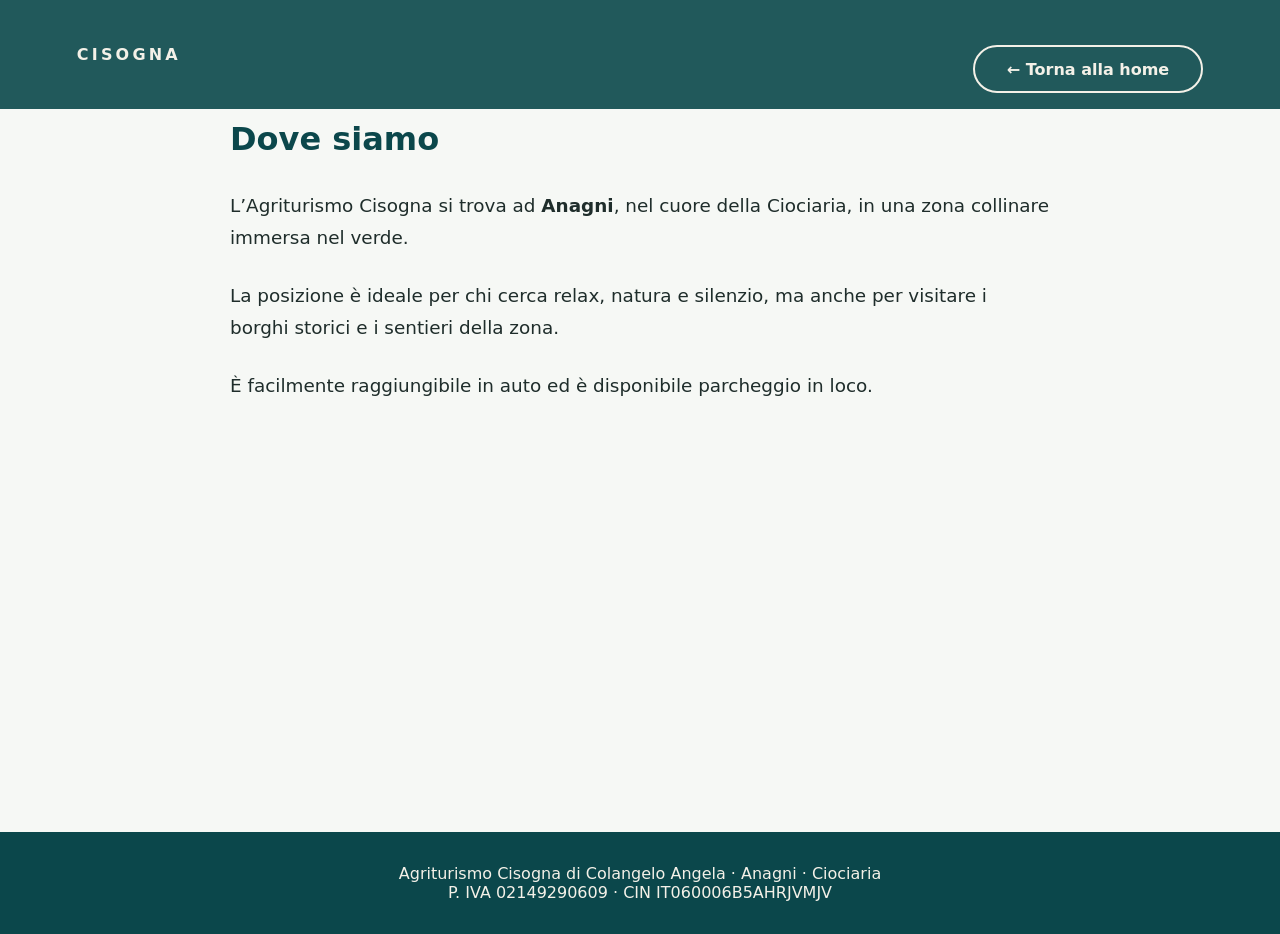
<file: dove-siamo.html>
<!DOCTYPE html>
<html lang="it">

<head>
    <meta charset="UTF-8" />
    <meta name="viewport" content="width=device-width, initial-scale=1" />
    <title>Dove siamo · Agriturismo Cisogna</title>
    <link rel="stylesheet" href="./css/main.css" />
</head>

<body>

    <header class="site-header">
        <div class="nav-brand">CISOGNA</div>
        <a href="index.html" class="cta cta-outline">← Torna alla home</a>
    </header>

    <main class="content">
        <section class="text-block">
            <h2>Dove siamo</h2>

            <p>
                L’Agriturismo Cisogna si trova ad <strong>Anagni</strong>, nel cuore della
                Ciociaria, in una zona collinare immersa nel verde.
            </p>

            <p>
                La posizione è ideale per chi cerca relax, natura e silenzio, ma anche
                per visitare i borghi storici e i sentieri della zona.
            </p>

            <p>
                È facilmente raggiungibile in auto ed è disponibile parcheggio in loco.
            </p>

            <!-- MAPPA -->
            <div class="map">
                <iframe
                    src="https://www.google.com/maps?q=Strada+Comunale+San+Filippo+Via+Cisogna+03012+Anagni+FR&output=embed"
                    width="100%"
                    height="450"
                    style="border:0;"
                    loading="lazy"
                    referrerpolicy="no-referrer-when-downgrade">
                </iframe>
            </div>
        </section>
    </main>

    <footer class="footer">
    <p>
        Agriturismo Cisogna di Colangelo Angela · Anagni · Ciociaria<br>
        P. IVA 02149290609 · CIN IT060006B5AHRJVMJV
    </p>
    </footer>

</body>

</html>
</file>
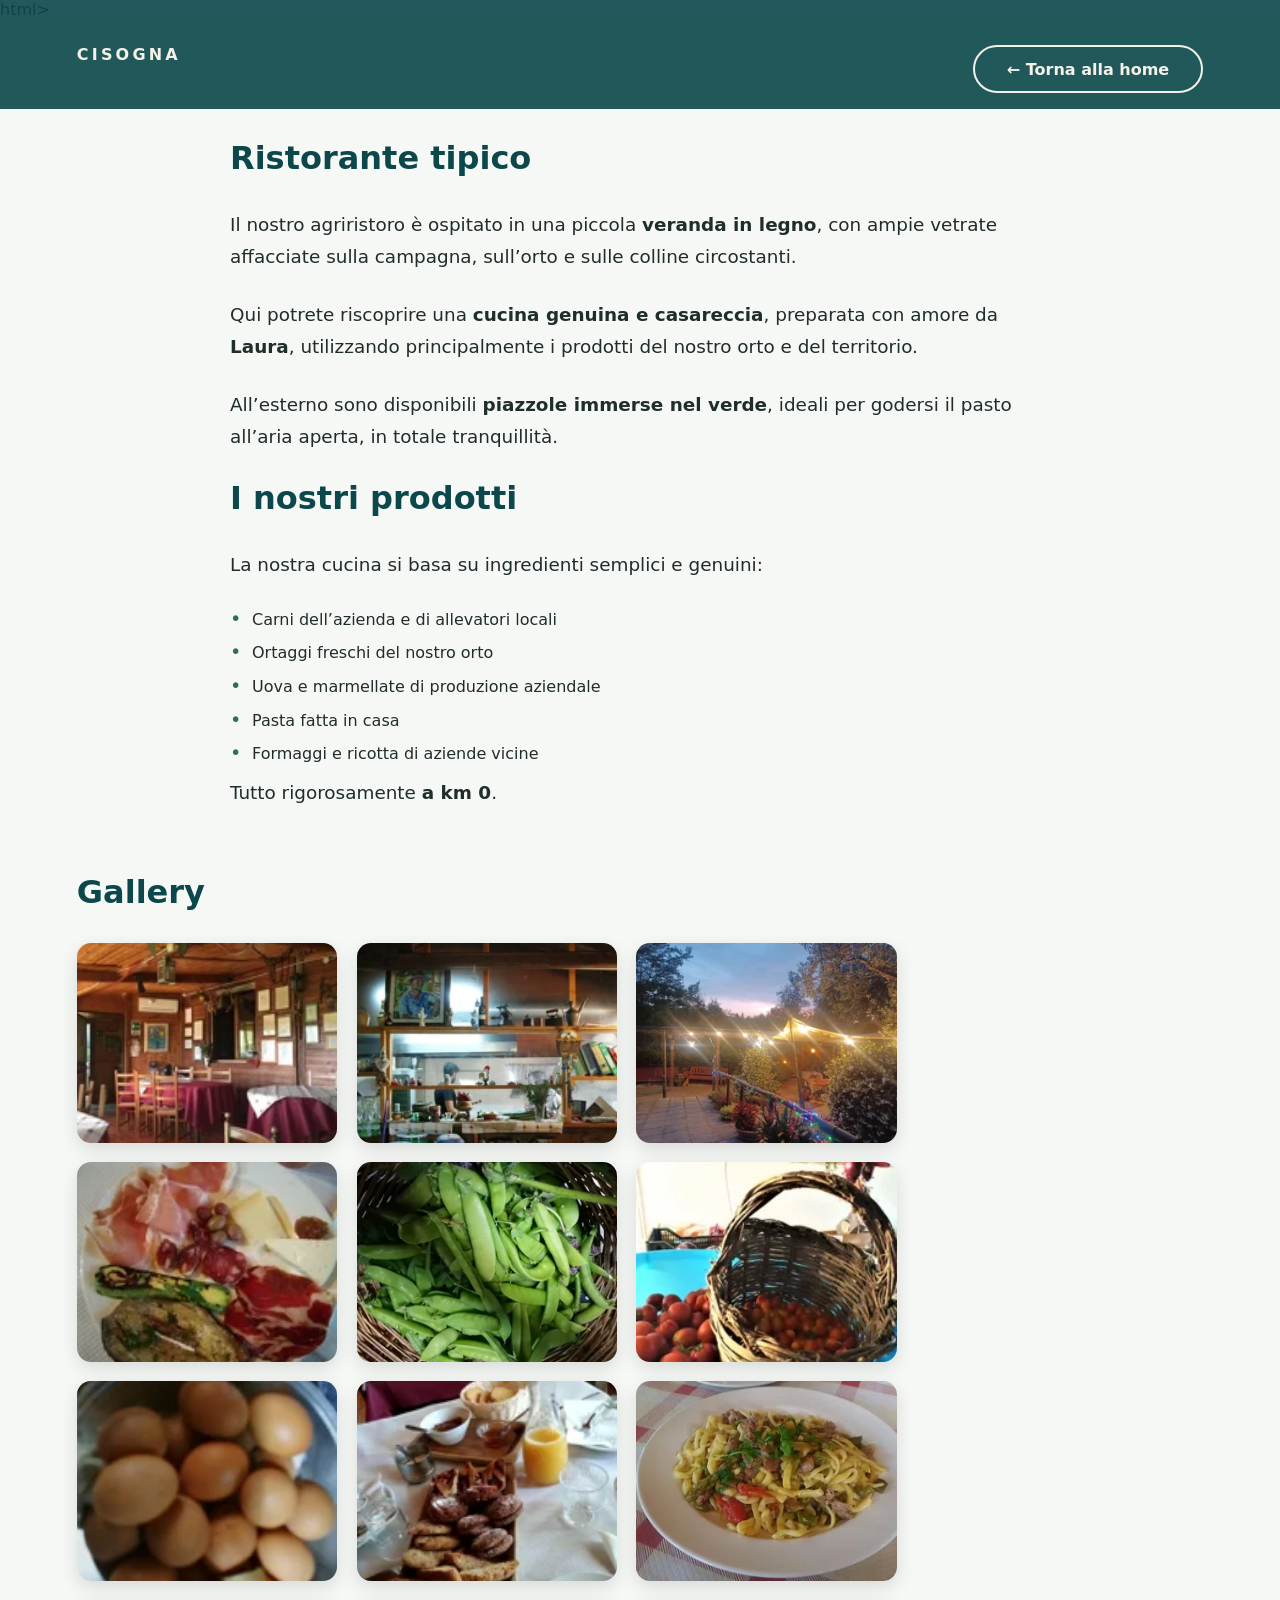
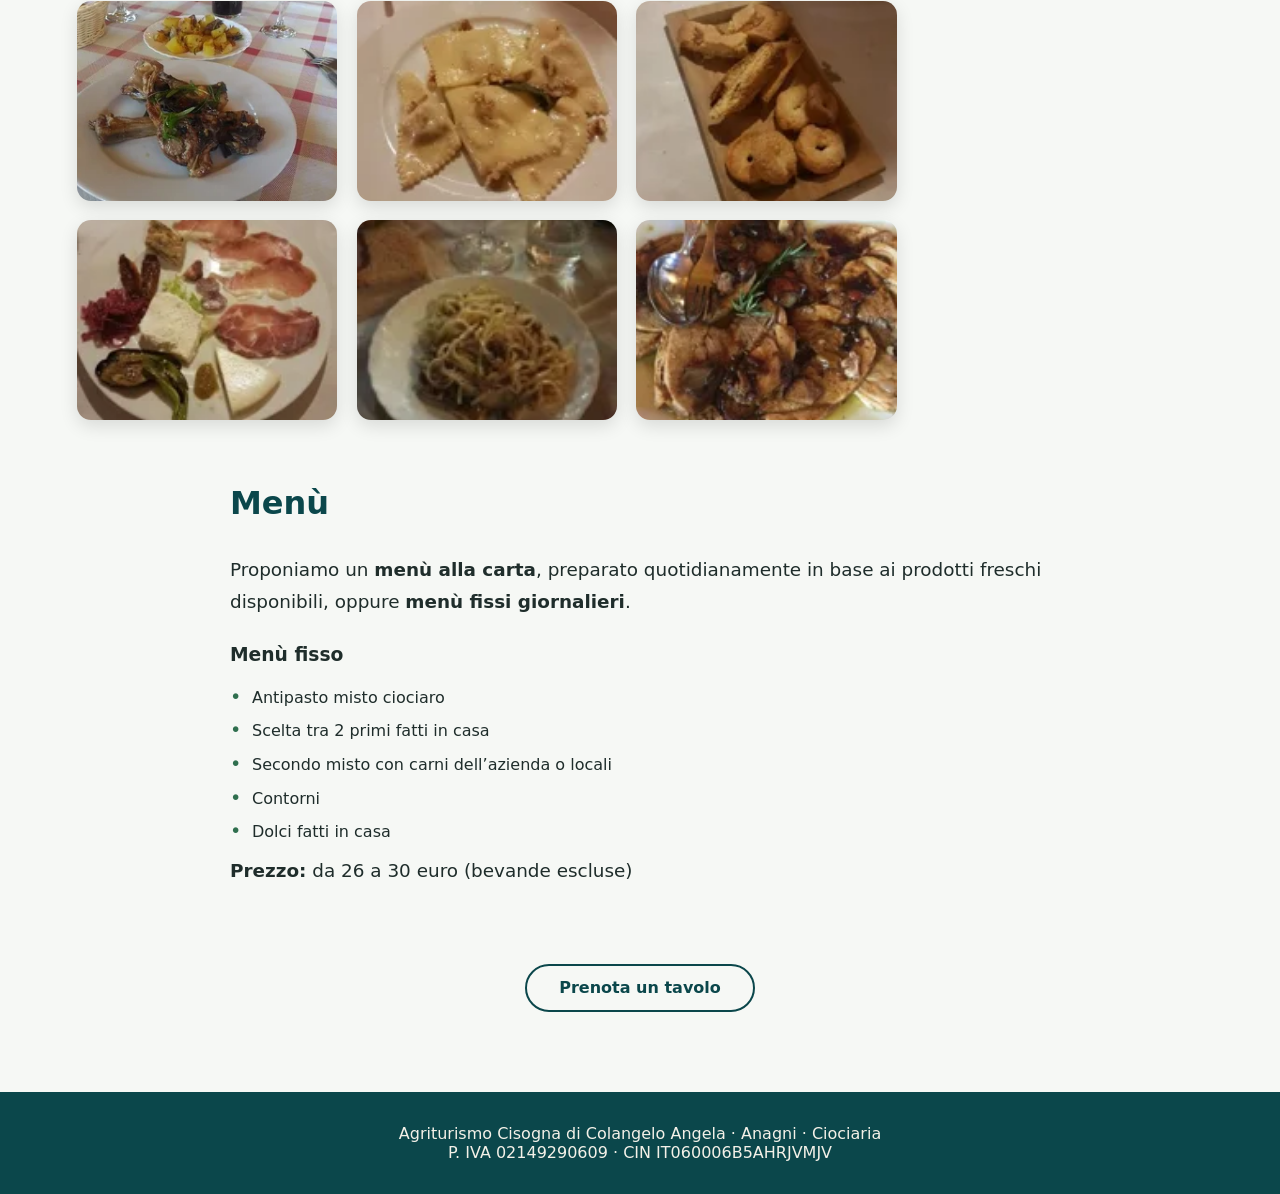
<file: ristorante.html>
html>
<html lang="it">

<head>
    <meta charset="UTF-8" />
    <meta name="viewport" content="width=device-width, initial-scale=1" />
    <title>Ristorante · Agriturismo Cisogna</title>

    <link rel="stylesheet" href="./css/main.css" />
</head>

<body class="page-ristorante">

    <!-- HEADER -->
    <header class="site-header">
        <div class="nav-brand">CISOGNA</div>
        <a href="index.html" class="cta cta-outline">← Torna alla home</a>
    </header>

    <!-- CONTENUTO -->
    <main class="content">

        <section class="text-block">
            <h2>Ristorante tipico</h2>

            <p>
                Il nostro agriristoro è ospitato in una piccola <strong>veranda in legno</strong>,
                con ampie vetrate affacciate sulla campagna, sull’orto e sulle colline circostanti.
            </p>

            <p>
                Qui potrete riscoprire una <strong>cucina genuina e casareccia</strong>,
                preparata con amore da <strong>Laura</strong>, utilizzando principalmente
                i prodotti del nostro orto e del territorio.
            </p>

            <p>
                All’esterno sono disponibili <strong>piazzole immerse nel verde</strong>,
                ideali per godersi il pasto all’aria aperta, in totale tranquillità.
            </p>
        </section>

        <section class="text-block">
            <h2>I nostri prodotti</h2>

            <p>
                La nostra cucina si basa su ingredienti semplici e genuini:
            </p>

            <ul>
                <li>Carni dell’azienda e di allevatori locali</li>
                <li>Ortaggi freschi del nostro orto</li>
                <li>Uova e marmellate di produzione aziendale</li>
                <li>Pasta fatta in casa</li>
                <li>Formaggi e ricotta di aziende vicine</li>
            </ul>

            <p>
                Tutto rigorosamente <strong>a km 0</strong>.
            </p>
        </section>

        <section class="gallery text-block">
            <h2>Gallery</h2>

            <div class="gallery-grid">
                <img src="assets/images/ristorante_01.webp" alt="Agriturismo Cisogna - Ristorante">
                <img src="assets/images/ristorante_02.webp" alt="Agriturismo Cisogna - Ristorante">
                <img src="assets/images/ristorante_03.webp" alt="Agriturismo Cisogna - Cucina">
                <!--<img src="assets/images/ristorante_04.webp" alt="Agriturismo Cisogna - Cucina">-->
                <img src="assets/images/ristorante_05.webp" alt="Agriturismo Cisogna - Piatti">
                <img src="assets/images/ristorante_06.webp" alt="Agriturismo Cisogna - Piatti">
                <img src="assets/images/ristorante_07.webp" alt="Agriturismo Cisogna - Tavoli">
                <img src="assets/images/ristorante_08.webp" alt="Agriturismo Cisogna - Tavoli">
                <img src="assets/images/ristorante_09.webp" alt="Agriturismo Cisogna - Veranda">
                <img src="assets/images/ristorante_10.webp" alt="Agriturismo Cisogna - Veranda">
                <img src="assets/images/ristorante_11.webp" alt="Agriturismo Cisogna - Orto">
                <img src="assets/images/ristorante_12.webp" alt="Agriturismo Cisogna - Orto">
                <img src="assets/images/ristorante_13.webp" alt="Agriturismo Cisogna - Esterni">
                <img src="assets/images/ristorante_14.webp" alt="Agriturismo Cisogna - Esterni">
                <img src="assets/images/ristorante_15.webp" alt="Agriturismo Cisogna - Dettagli">
                <img src="assets/images/ristorante_16.webp" alt="Agriturismo Cisogna - Dettagli">
            </div>
        </section>

        <section class="text-block margin-40">
            <h2>Menù</h2>

            <p>
                Proponiamo un <strong>menù alla carta</strong>, preparato quotidianamente
                in base ai prodotti freschi disponibili, oppure <strong>menù fissi giornalieri</strong>.
            </p>

            <h3>Menù fisso</h3>

            <ul>
                <li>Antipasto misto ciociaro</li>
                <li>Scelta tra 2 primi fatti in casa</li>
                <li>Secondo misto con carni dell’azienda o locali</li>
                <li>Contorni</li>
                <li>Dolci fatti in casa</li>
            </ul>

            <p>
                <strong>Prezzo:</strong> da 26 a 30 euro (bevande escluse)
            </p>

            <div class="cta-block">
                <a href="contatti.html" class="cta cta-outline">Prenota un tavolo</a>
            </div>
        </section>

    </main>

    <!-- FOOTER -->
    <footer class="footer">
        <p>
            Agriturismo Cisogna di Colangelo Angela · Anagni · Ciociaria<br>
            P. IVA 02149290609 · CIN IT060006B5AHRJVMJV
        </p>
    </footer>

    <script>
        const hamburger = document.querySelector('.hamburger');
        const navMenu = document.querySelector('.nav-menu');

        hamburger.addEventListener('click', () => {
            navMenu.classList.toggle('open');
        });
    </script>

</body>

</html>
</file>
<file: css/main.css>
/* RESET */
* {
  margin: 0;
  padding: 0;
  box-sizing: border-box;
}

html, body {
  font-family: system-ui, -apple-system, "Segoe UI", sans-serif;
  color: #1f2d2b;
}

/* GALLERY – solo pagina Ristorante */
.page-ristorante .gallery {
  padding: 0;
}

.page-ristorante .gallery-grid {
  max-width: 820px;
  margin: auto;
}

/* Immagini più basse solo in Ristorante */
.page-ristorante .gallery-grid img {
  height: 200px;
}

/* Liste contenuto (ristorante, prodotti, menu) */
.text-block ul {
  list-style: none;            /* via i pallini standard */
  padding-left: 0;
  margin: 20px 0 10px;
}

.text-block ul li {
  position: relative;
  padding-left: 22px;
  margin-bottom: 8px;
  line-height: 1.6;
}

/* Pallino personalizzato */
.text-block ul li::before {
  content: "•";
  position: absolute;
  left: 0;
  top: 0;
  color: #2f6f4e;              /* verde naturale */
  font-size: 1.2em;
  line-height: 1.2;
}


/*custom style*/
.margin-40 {
  margin-top:40px !important;
}

.color-blue {  
    color: #0b474b !important;
}

.max-width-cta {
  max-width: 136px;
}

/*map*/
.map {
  margin-top: 20px;
}

.map iframe {
  width: 100%;
  height: 320px;   /* home page compatta */
  border: 0;
  border-radius: 8px;
}

/* Menu */
.site-header {
  position: fixed;
  top: 0;
  width: 100%;
  padding: 1rem 6vw;
  background: rgba(11, 71, 75, 0.9);
  display: flex;
  justify-content: space-between;
  align-items: center;
  z-index: 1000;
}

.site-header .cta {
  position: relative;
  z-index: 1;
  border-color: #f4f1e8;
  color: #f4f1e8;
}

.site-header .cta-outline:hover {
  background: #f4f1e8;
  color: #0b474b;
}

.nav-brand {
  color: #f4f1e8;
  font-weight: 600;
  letter-spacing: 0.2em;
}

.nav-menu {
  display: flex;
  gap: 2rem;
}

.nav-menu a {
  color: #f4f1e8;
  text-decoration: none;
  font-weight: 500;
}

.hamburger {
  display: none;
  flex-direction: column;
  gap: 5px;
  background: none;
  border: none;
  cursor: pointer;
}

.hamburger span {
  width: 26px;
  height: 3px;
  background: #f4f1e8;
}

@media (max-width: 768px) {
  .hamburger {
    display: flex;
  }

  .nav-menu {
    position: absolute;
    top: 100%;
    right: 0;
    background: #0b474b;
    flex-direction: column;
    width: 100%;
    display: none;
    padding: 1.5rem;
  }

  .nav-menu.open {
    display: flex;
  }
}

/* =========================
   HERO = UNICO BACKGROUND
   ========================= */
.hero {
  height: 100vh;
  width: 100%;

  background-image:
    linear-gradient(
      rgba(20, 50, 30, 0.45),
      rgba(20, 50, 30, 0.45)
    ),
    url("../assets/images/bg.png");

  background-size: cover;
  background-position: center;
  background-repeat: no-repeat;

  display: flex;
  align-items: center;
  justify-content: center;
}

/* BRAND */
.brand {
  text-align: center;
  color: #f4f1e8;
}

.brand .subtitle {
  font-size: 1rem;
  letter-spacing: 0.4em;
  text-transform: uppercase;
  opacity: 0.9;
}

/* =========================
   CONTENUTO (NO BG IMAGE)
   ========================= */
.content {
  background-color: #f6f8f5;
  padding: 120px 6vw 5rem; /
}

/* TESTI */
.text-block {
  max-width: 820px;
  margin: auto;
}

.text-block h2 {
  font-size: 2rem;
  margin-bottom: 2rem;
  color: #0b474b;
}

.text-block p {
  margin-bottom: 1.3rem;
  line-height: 1.65;
}

/* FOOTER */
.footer {
  padding: 2rem;
  text-align: center;
  background: #0b474b;
  color: #f4f1e8;
}

/* HERO HEADER */
.brand h1 {
  margin-top: 0.6rem;
  font-size: clamp(4.5rem, 14vw, 10rem); /* ⬅️ un filo più grande */
  letter-spacing: 0.18em;
  font-weight: 500;
  text-shadow: 0 2px 12px rgba(0,0,0,0.6);
}

/* CTA */
.cta {
  display: inline-block;
  margin-top: 1.8rem;
  padding: 0.8rem 2rem;
  border-radius: 30px;
  background: #e6cb62;
  color: #0b474b;
  text-decoration: none;
  font-weight: 600;
  font-size: 1rem;
  transition: transform 0.3s ease, background 0.3s ease;
}

.cta:hover {
  background: #d7bd55;
  transform: translateY(-2px);
}

/* CTA secondaria */
.cta-outline {
  background: transparent;
  border: 2px solid #0b474b;
  color: #0b474b;
}

.cta-outline:hover {
  background: #0b474b;
  color: #f4f1e8;
}

/* TESTI */
.text-block p {
  font-size: 1.15rem;        /* ⬅️ corpo più grande */
  margin-bottom: 1.6rem;
  line-height: 1.75;
}

/* CTA block sotto testo */
.cta-block {
  margin-top: 3rem;
  text-align: center;
}

/* =========================
   GALLERY
   ========================= */

.gallery {
  margin: 4rem 0;
  padding: 4rem 6vw;
  background-color: #f6f8f5;
}

.gallery-grid {
  max-width: 1200px;
  margin: auto;

  display: grid;
  grid-template-columns: repeat(auto-fit, minmax(240px, 1fr));
  gap: 1.2rem;
}

.gallery-grid img {
  width: 100%;
  height: 260px;
  object-fit: cover;

  border-radius: 14px;
  box-shadow: 0 6px 18px rgba(0,0,0,0.12);
  transition: transform 0.4s ease, box-shadow 0.4s ease;
}

.gallery-grid img:hover {
  transform: scale(1.03);
  box-shadow: 0 10px 26px rgba(0,0,0,0.18);
}

@media (max-width: 768px) {
  .nav-menu a.max-width-cta {
    max-width: none;
    width: 100%;
    text-align: center;
  }

  .nav-menu a {
    padding: 0.8rem 0;
  }

}
</file>
